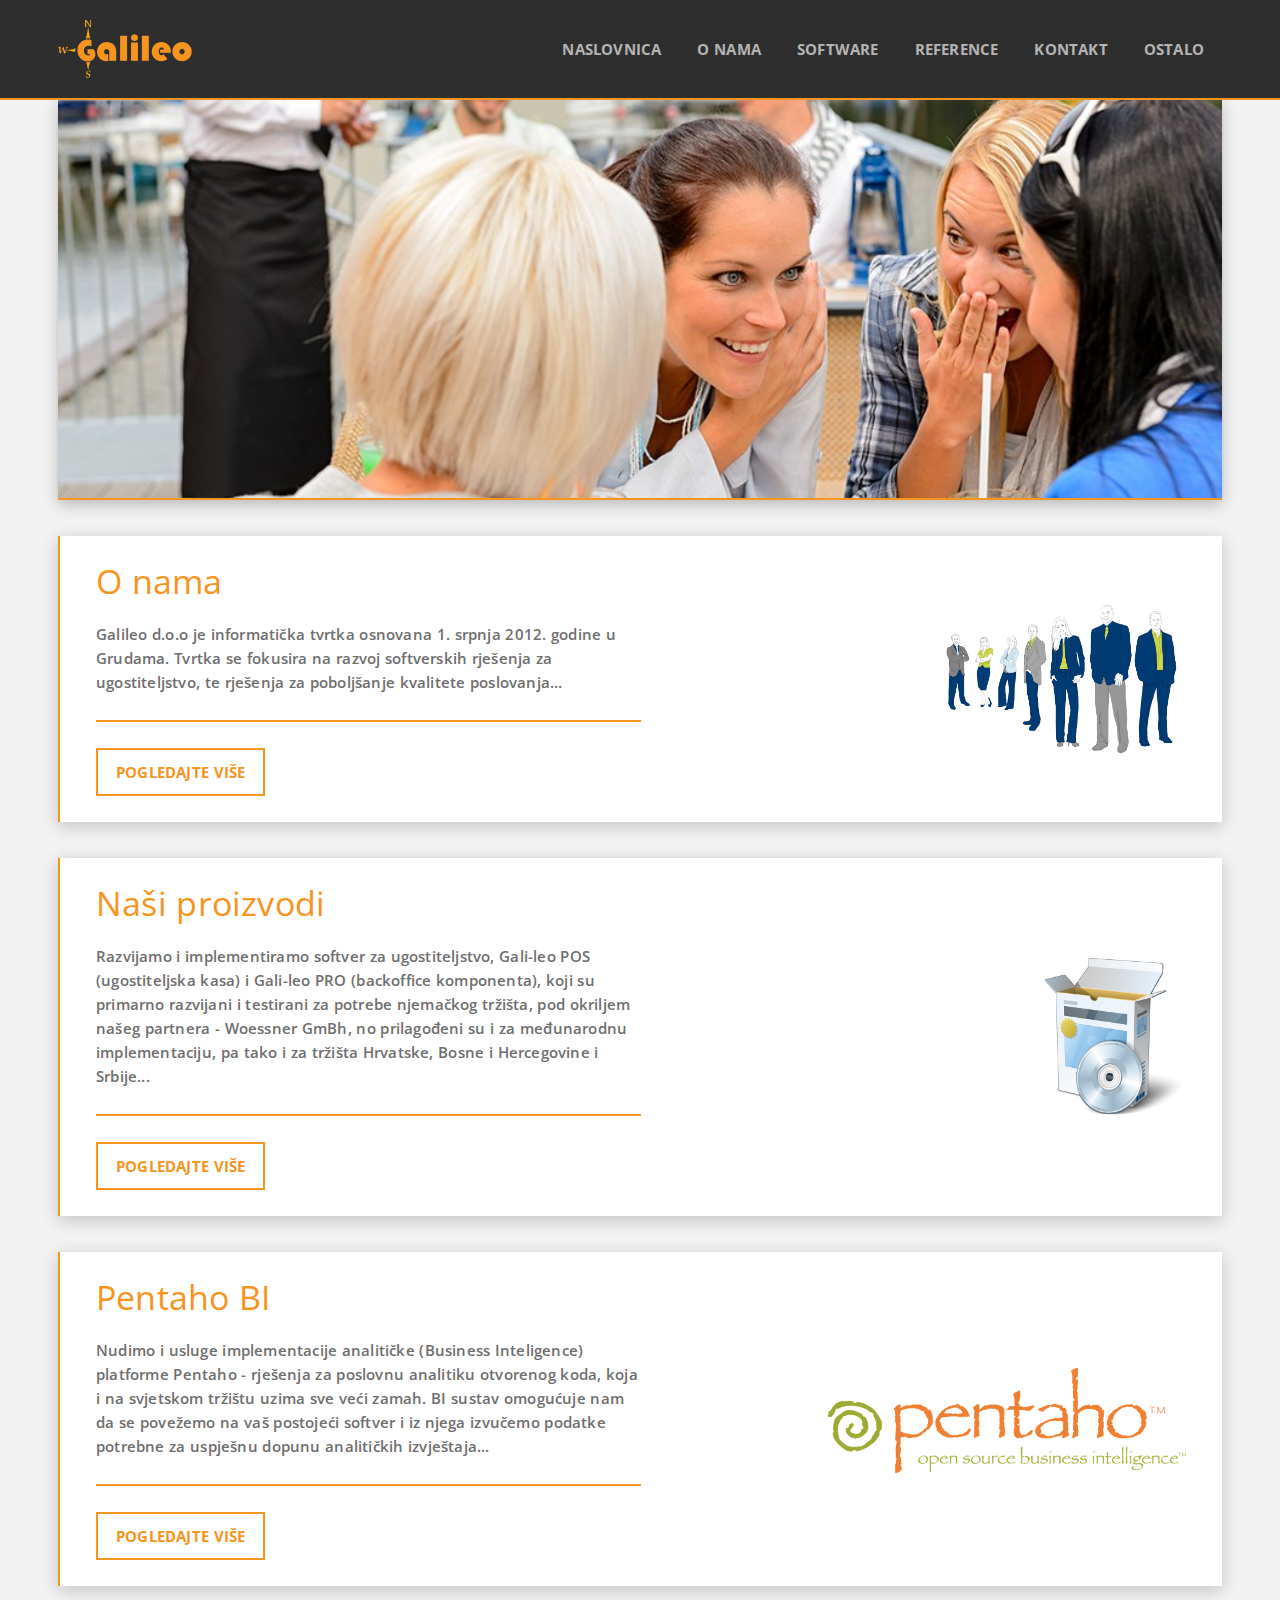
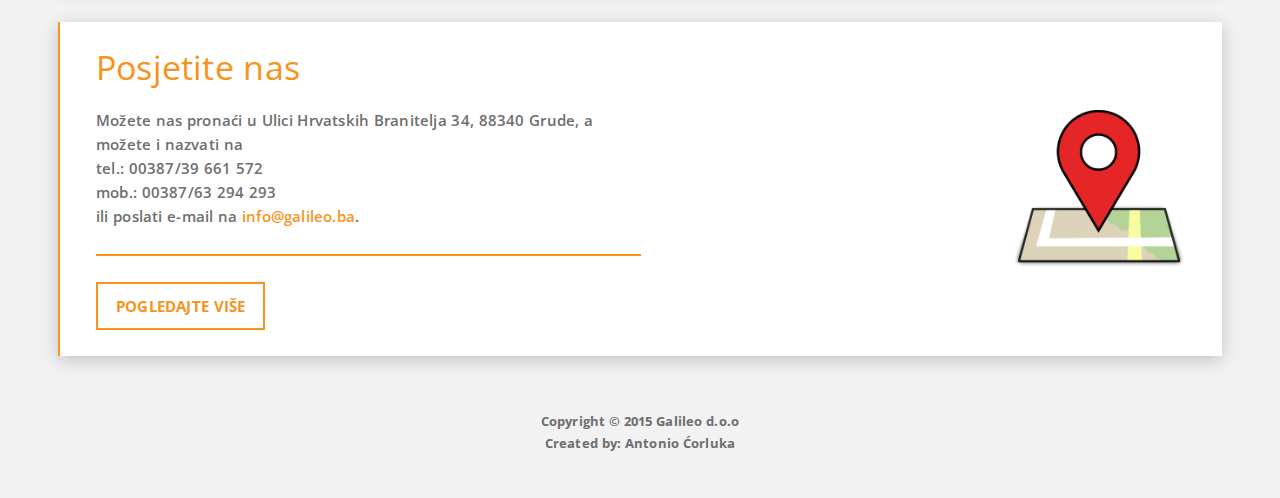
<file: index.html>
﻿<!DOCTYPE html />

<html lang='hr'>
    <head>
        <title>Naslovnica</title>

        <meta charset='utf-8' />
        <meta name='viewport' content='width=device-width, initial-scale=1, maximum-scale=1' />
        <meta name='google-site-verification' content='JOlNksYuxey7e8PG0frOmLperFfN-kMzg70a0FvojX0' />

        <link href='http://fonts.googleapis.com/css?family=Open+Sans:400,300,600,700' rel='stylesheet' type='text/css' />
        <link href='http://fonts.googleapis.com/css?family=Open+Sans+Condensed:700' rel='stylesheet' type='text/css' />

        <link href='css/main/default.css' rel='stylesheet' type='text/css' />
        <link href='css/main/header.css' rel='stylesheet' type='text/css' />
        <link href='css/main/slider.css' rel='stylesheet' type='text/css' />
        <link href='css/main/footer.css' rel='stylesheet' type='text/css' />

        <link href='css/rest/home/home_content.css' rel='stylesheet' type='text/css' />
    </head>
    <body>
        <div class="h_push"></div>
        <header>
            <!-- HEADER CONTAINER -->
            <div class="h_ctr">
                <!-- LOGO / HOME BUTTON -->
                <a class="h_logo" href="/galileo-ba/index.html" target="_self" draggable="false"></a>
                <!-- OTHER BUTTONS -->
                <div class="h_nav">
                    <ul class="h_nav_btns">
                        <li class="h_nav_btn">
                            <i></i>
                            <a href="/galileo-ba/index.html" target="_self" draggable="false">
                                <span>Naslovnica</span>
                            </a>
                        </li>
                        <li class="h_nav_btn">
                            <i></i>
                            <a href="/galileo-ba/about_us.html" target="_self" draggable="false">
                                <span>O nama</span>
                            </a>
                        </li>
                        <li class="h_nav_btn">
                            <i></i>
                            <a href="/galileo-ba/software.html" target="_self" draggable="false">
                                <span>Software</span>
                            </a>
                        </li>
                        <li class="h_nav_btn">
                            <i></i>
                            <a href="/galileo-ba/references.html" target="_self" draggable="false">
                                <span>Reference</span>
                            </a>
                        </li>
                        <li class="h_nav_btn">
                            <i></i>
                            <a href="/galileo-ba/contact.html" target="_self" draggable="false">
                                <span>Kontakt</span>
                            </a>
                        </li>
                        <li class="h_nav_btn">
                            <i></i>
                            <a href="/galileo-ba/others.html" target="_self" draggable="false">
                                <span>Ostalo</span>
                            </a>
                        </li>
                    </ul>
                </div>
                <button type="button" class="open_h_rwd_nav" id="openHeaderRWDNav">
                    Glavni izbornik
                </button>
                <div class="h_rwd_nav">
                    <ul class="h_rwd_nav_btns">
                        <li class="h_rwd_nav_btn">
                            <a href="/galileo-ba/index.html" target="_self" draggable="false">
                                <span>Naslovnica</span>
                            </a>
                        </li>
                        <li class="h_rwd_nav_btn">
                            <a href="/galileo-ba/about_us.html" target="_self" draggable="false">
                                <span>O nama</span>
                            </a>
                        </li>
                        <li class="h_rwd_nav_btn">
                            <a href="/galileo-ba/software.html" target="_self" draggable="false">
                                <span>Software</span>
                            </a>
                        </li>
                        <li class="h_rwd_nav_btn">
                            <a href="/galileo-ba/references.html" target="_self" draggable="false">
                                <span>Reference</span>
                            </a>
                        </li>
                        <li class="h_rwd_nav_btn">
                            <a href="/galileo-ba/contact.html" target="_self" draggable="false">
                                <span>Kontakt</span>
                            </a>
                        </li>
                        <li class="h_rwd_nav_btn">
                            <a href="/galileo-ba/others.html" target="_self" draggable="false">
                                <span>Ostalo</span>
                            </a>
                        </li>
                    </ul>
                </div>
            </div>
        </header>

        <div class="slider">
            <div class="s_ctr">
                <ul id="sliderImgs" class="s_imgs" style="width: 0%; left: 0%;">
                    <li class="s_img" style="width: 0%;">
                        <img src="imgs/main/slider/slider_images/galileo_talk.jpg" draggable="false" />
                    </li>
                    <li class="s_img" style="width: 0%;">
                        <img src="imgs/main/slider/slider_images/galileo_pos.jpg" draggable="false" />
                    </li>
                    <li class="s_img" style="width: 0%;">
                        <img src="imgs/main/slider/slider_images/galileo_pro.jpg" draggable="false" />
                    </li>
                    <li class="s_img" style="width: 0%;">
                        <img src="imgs/main/slider/slider_images/galileo_paper.jpg" draggable="false" />
                    </li>
                </ul>
                <div id="sliderNav" class="s_nav" style="bottom: -42px;">
                    <div id="sliderProgress1" class="s_progress" style="width: 100%; opacity: 1;"></div>
                    <div id="sliderProgress2" class="s_progress" style="width: 0%; opacity: 0;"></div>
                    <div class="s_play_center">
                        <span id="sliderPlay" class="s_play">
                            <span>Pause</span>
                        </span>
                    </div>
                    <div id="sliderPrev" class="s_prev">
                        <span class="s_prev_img"></span>
                        <span class="s_prev_ttl">Prethodna</span>
                    </div>
                    <div id="sliderNext" class="s_next">
                        <span class="s_next_img"></span>
                        <span class="s_next_ttl">Sljedeća</span>
                    </div>
                </div>
            </div>
        </div>

        <div class="content">
            <div class="c_ctr">
                <div class="c_row">
                    <div class="c_row_inner">
                        <div class="c_row_text">
                            <span class="c_row_ttl">
                                O nama
                            </span>
                            <p class="c_row_paragraph">
                                Galileo d.o.o je informatička tvrtka osnovana 1. srpnja 2012. godine u Grudama. Tvrtka se fokusira na razvoj softverskih rješenja za ugostiteljstvo, te rješenja za poboljšanje kvalitete poslovanja...
                            </p>
                            <span class="c_row_view_more">
                                <a href="/galileo-ba/about_us.html" target="_self" draggable="false">
                                    Pogledajte više
                                </a>
                            </span>
                        </div>
                        <div class="c_row_img">
                            <img src="imgs/rest/home/home_content/blue_people.png" draggable="false" />
                        </div>
                    </div>
                </div>
                <div class="c_row">
                    <div class="c_row_inner">
                        <div class="c_row_text">
                            <span class="c_row_ttl">
                                Naši proizvodi
                            </span>
                            <p class="c_row_paragraph">
                                Razvijamo i implementiramo softver za ugostiteljstvo, Gali-leo POS (ugostiteljska kasa) i Gali-leo PRO (backoffice komponenta), koji su primarno razvijani i testirani za potrebe njemačkog tržišta, pod okriljem našeg partnera - Woessner GmBh, no prilagođeni su i za međunarodnu implementaciju, pa tako i za tržišta Hrvatske, Bosne i Hercegovine i Srbije...
                            </p>
                            <div class="c_row_view_more">
                                <a href="/galileo-ba/software.html" target="_self" draggable="false">
                                    Pogledajte više
                                </a>
                            </div>
                        </div>
                        <div class="c_row_img">
                            <img src="imgs/rest/home/home_content/software.png" draggable="false" />
                        </div>
                    </div>
                </div>
                <div class="c_row">
                    <div class="c_row_inner">
                        <div class="c_row_text">
                            <span class="c_row_ttl">
                                Pentaho BI
                            </span>
                            <p class="c_row_paragraph">
                                Nudimo i usluge implementacije analitičke (Business Inteligence) platforme Pentaho - rješenja za poslovnu analitiku otvorenog koda, koja i na svjetskom tržištu uzima sve veći zamah. BI sustav omogućuje nam da se povežemo na vaš postojeći softver i iz njega izvučemo podatke potrebne za uspješnu dopunu analitičkih izvještaja...
                            </p>
                            <div class="c_row_view_more">
                                <a href="/galileo-ba/software.html" target="_self" draggable="false">
                                    Pogledajte više
                                </a>
                            </div>
                        </div>
                        <div class="c_row_img">
                            <img src="imgs/rest/home/home_content/pentaho_bi.png" draggable="false" />
                        </div>
                    </div>
                </div>
                <div class="c_row">
                    <div class="c_row_inner">
                        <div class="c_row_text">
                            <span class="c_row_ttl">
                                Posjetite nas
                            </span>
                            <p class="c_row_paragraph">
                                Možete nas pronaći u Ulici Hrvatskih Branitelja 34, 88340 Grude, a možete i nazvati na<br />tel.: 00387/39 661 572<br />mob.: 00387/63 294 293<br />ili poslati e-mail na <a href="mailto:info@galileo.ba" style="display: inline; color: #F7941E; cursor: pointer;">info@galileo.ba</a>.
                            </p>
                            <div class="c_row_view_more">
                                <a href="/galileo-ba/contact.html" target="_self" draggable="false">
                                    Pogledajte više
                                </a>
                            </div>
                        </div>
                        <div class="c_row_img">
                            <img src="imgs/rest/home/home_content/google_maps.png" draggable="false" />
                        </div>
                    </div>
                </div>
            </div>
        </div>

        <footer>
            <div class="f_ctr">
                <div class="f_txt">
                    <span class="copyright">
                        Copyright © 2015 Galileo d.o.o
                    </span><br />
                    <span class="created_by">
                        Created by: Antonio Ćorluka
                    </span>
                </div>
            </div>
        </footer>

        <script src="js/main/eventUtility.js" type="text/javascript"></script>
        <script src="js/main/mouseHandler.js" type="text/javascript"></script>
        <script src="js/main/header.js" type="text/javascript"></script>
        <script src="js/main/slider.js" type="text/javascript"></script>
        <script type="text/javascript">
            onload = function () {
                var sliderImgs = document.getElementById("sliderImgs");
                var sliderImg = document.getElementsByClassName("s_img");

                // Setting the width of the slider.
                sliderImgs.style.width = (100 * sliderImg.length) + "%";
                
                // Setting the width of the slider images.
                for (var i = 0; i < sliderImg.length; i++) {
                    sliderImg[i].style.width = (100 / sliderImg.length) + "%";
                }
            };
        </script>
    </body>
</html>
</file>
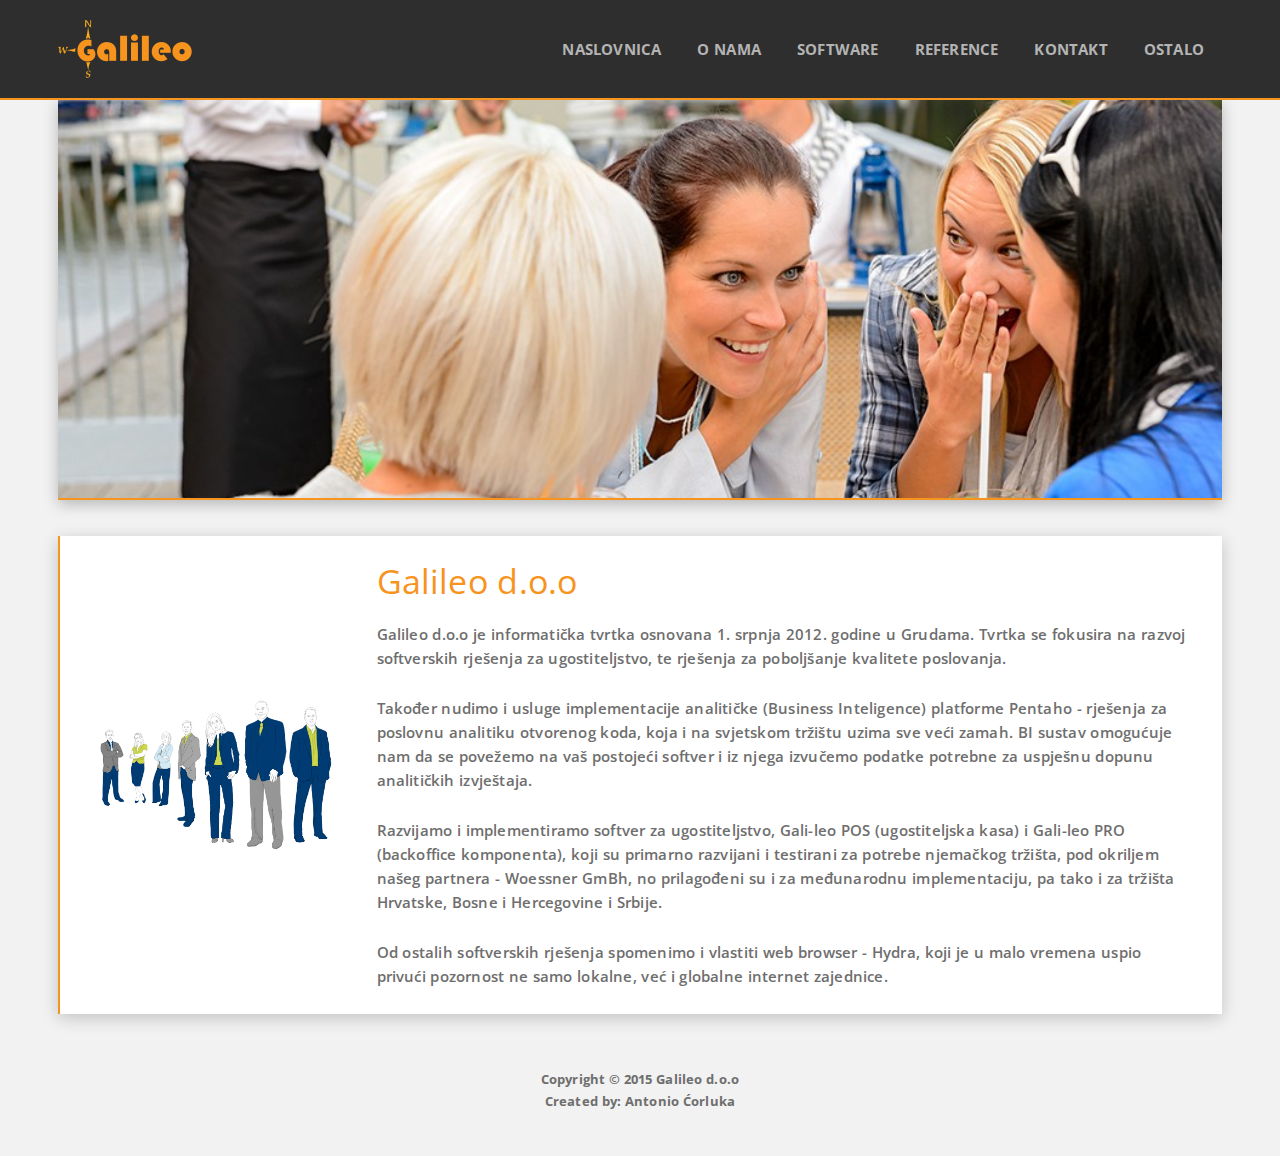
<file: about_us.html>
﻿<!DOCTYPE html />

<html lang='hr'>
    <head>
        <title>O nama</title>
        
        <meta charset='utf-8' />
        <meta name='viewport' content='width=device-width, initial-scale=1, maximum-scale=1' />
        <meta name='google-site-verification' content='JOlNksYuxey7e8PG0frOmLperFfN-kMzg70a0FvojX0' />

        <link href='http://fonts.googleapis.com/css?family=Open+Sans:400,300,600,700' rel='stylesheet' type='text/css' />
        <link href='http://fonts.googleapis.com/css?family=Open+Sans+Condensed:700' rel='stylesheet' type='text/css' />

        <link href='css/main/default.css' rel='stylesheet' type='text/css' />
        <link href='css/main/header.css' rel='stylesheet' type='text/css' />
        <link href='css/main/slider.css' rel='stylesheet' type='text/css' />
        <link href='css/main/footer.css' rel='stylesheet' type='text/css' />

        <link href='css/rest/about_us/about_us_content.css' rel='stylesheet' type='text/css' />
    </head>
    <body>
        <div class="h_push"></div>
        <header>
            <div class="h_ctr">
                <a class="h_logo" href="/galileo-ba/index.html" target="_self" draggable="false"></a>
                <div class="h_nav">
                    <ul class="h_nav_btns">
                        <li class="h_nav_btn">
                            <i></i>
                            <a href="/galileo-ba/index.html" target="_self" draggable="false">
                                <span>Naslovnica</span>
                            </a>
                        </li>
                        <li class="h_nav_btn">
                            <i></i>
                            <a href="/galileo-ba/about_us.html" target="_self" draggable="false">
                                <span>O nama</span>
                            </a>
                        </li>
                        <li class="h_nav_btn">
                            <i></i>
                            <a href="/galileo-ba/software.html" target="_self" draggable="false">
                                <span>Software</span>
                            </a>
                        </li>
                        <li class="h_nav_btn">
                            <i></i>
                            <a href="/galileo-ba/references.html" target="_self" draggable="false">
                                <span>Reference</span>
                            </a>
                        </li>
                        <li class="h_nav_btn">
                            <i></i>
                            <a href="/galileo-ba/contact.html" target="_self" draggable="false">
                                <span>Kontakt</span>
                            </a>
                        </li>
                        <li class="h_nav_btn">
                            <i></i>
                            <a href="/galileo-ba/others.html" target="_self" draggable="false">
                                <span>Ostalo</span>
                            </a>
                        </li>
                    </ul>
                </div>
                <button type="button" class="open_h_rwd_nav" id="openHeaderRWDNav">
                    Glavni izbornik
                </button>
                <div class="h_rwd_nav">
                    <ul class="h_rwd_nav_btns">
                        <li class="h_rwd_nav_btn">
                            <a href="/galileo-ba/index.html" target="_self" draggable="false">
                                <span>Naslovnica</span>
                            </a>
                        </li>
                        <li class="h_rwd_nav_btn">
                            <a href="/galileo-ba/about_us.html" target="_self" draggable="false">
                                <span>O nama</span>
                            </a>
                        </li>
                        <li class="h_rwd_nav_btn">
                            <a href="/galileo-ba/software.html" target="_self" draggable="false">
                                <span>Software</span>
                            </a>
                        </li>
                        <li class="h_rwd_nav_btn">
                            <a href="/galileo-ba/references.html" target="_self" draggable="false">
                                <span>Reference</span>
                            </a>
                        </li>
                        <li class="h_rwd_nav_btn">
                            <a href="/galileo-ba/contact.html" target="_self" draggable="false">
                                <span>Kontakt</span>
                            </a>
                        </li>
                        <li class="h_rwd_nav_btn">
                            <a href="/galileo-ba/others.html" target="_self" draggable="false">
                                <span>Ostalo</span>
                            </a>
                        </li>
                    </ul>
                </div>
            </div>
        </header>

        <div class="slider">
            <div class="s_ctr">
                <ul id="sliderImgs" class="s_imgs" style="width: 0%; left: 0%;">
                    <li class="s_img" style="width: 0%;">
                        <img src="imgs/main/slider/slider_images/galileo_talk.jpg" draggable="false" />
                    </li>
                    <li class="s_img" style="width: 0%;">
                        <img src="imgs/main/slider/slider_images/galileo_pos.jpg" draggable="false" />
                    </li>
                    <li class="s_img" style="width: 0%;">
                        <img src="imgs/main/slider/slider_images/galileo_pro.jpg" draggable="false" />
                    </li>
                    <li class="s_img" style="width: 0%;">
                        <img src="imgs/main/slider/slider_images/galileo_paper.jpg" draggable="false" />
                    </li>
                </ul>
                <div id="sliderNav" class="s_nav" style="bottom: -42px;">
                    <div id="sliderProgress1" class="s_progress" style="width: 100%; opacity: 1;"></div>
                    <div id="sliderProgress2" class="s_progress" style="width: 0%; opacity: 0;"></div>
                    <div class="s_play_center">
                        <span id="sliderPlay" class="s_play">
                            <span>Pause</span>
                        </span>
                    </div>
                    <div id="sliderPrev" class="s_prev">
                        <span class="s_prev_img"></span>
                        <span class="s_prev_ttl">Prethodna</span>
                    </div>
                    <div id="sliderNext" class="s_next">
                        <span class="s_next_img"></span>
                        <span class="s_next_ttl">Sljedeća</span>
                    </div>
                </div>
            </div>
        </div>

        <div class="content">
            <div class="c_ctr">
                <div class="c_row">
                    <div class="c_row_inner">
                        <div class="c_row_img">
                            <img src="imgs/rest/home/home_content/blue_people.png" draggable="false" />
                        </div>
                        <div class="c_row_text">
                            <span class="c_row_ttl">
                                Galileo d.o.o
                            </span>
                            <p class="c_row_paragraph">
                                Galileo d.o.o je informatička tvrtka osnovana 1. srpnja 2012. godine u Grudama. Tvrtka se fokusira na razvoj softverskih rješenja za ugostiteljstvo, te rješenja za poboljšanje kvalitete poslovanja.
                            </p>
                            <p class="c_row_paragraph">
                                Također nudimo i usluge implementacije analitičke (Business Inteligence) platforme Pentaho - rješenja za poslovnu analitiku otvorenog koda, koja i na svjetskom tržištu uzima sve veći zamah. BI sustav omogućuje nam da se povežemo na vaš postojeći softver i iz njega izvučemo podatke potrebne za uspješnu dopunu analitičkih izvještaja.
                            </p>
                            <p class="c_row_paragraph">
                                Razvijamo i implementiramo softver za ugostiteljstvo, Gali-leo POS (ugostiteljska kasa) i Gali-leo PRO (backoffice komponenta), koji su primarno razvijani i testirani za potrebe njemačkog tržišta, pod okriljem našeg partnera - Woessner GmBh, no prilagođeni su i za međunarodnu implementaciju, pa tako i za tržišta Hrvatske, Bosne i Hercegovine i Srbije.
                            </p>
                            <p class="c_row_paragraph">
                                Od ostalih softverskih rješenja spomenimo i vlastiti web browser - Hydra, koji je u malo vremena uspio privući pozornost ne samo lokalne, već i globalne internet zajednice.
                            </p>
                        </div>
                    </div>
                </div>
            </div>
        </div>

        <footer>
            <div class="f_ctr">
                <div class="f_txt">
                    <span class="copyright">
                        Copyright © 2015 Galileo d.o.o
                    </span><br />
                    <span class="created_by">
                        Created by: Antonio Ćorluka
                    </span>
                </div>
            </div>
        </footer>

        <script src="js/main/eventUtility.js" type="text/javascript"></script>
        <script src="js/main/mouseHandler.js" type="text/javascript"></script>
        <script src="js/main/header.js" type="text/javascript"></script>
        <script src="js/main/slider.js" type="text/javascript"></script>
        <script type="text/javascript">
            onload = function () {
                var sliderImgs = document.getElementById("sliderImgs");
                var sliderImg = document.getElementsByClassName("s_img");
            
                // Setting the width of the slider.
                sliderImgs.style.width = (100 * sliderImg.length) + "%";
            
                // Setting the width of the slider images.
                for (var i = 0; i < sliderImg.length; i++) {
                    sliderImg[i].style.width = (100 / sliderImg.length) + "%";
                }
            };
        </script>
    </body>
</html>
</file>
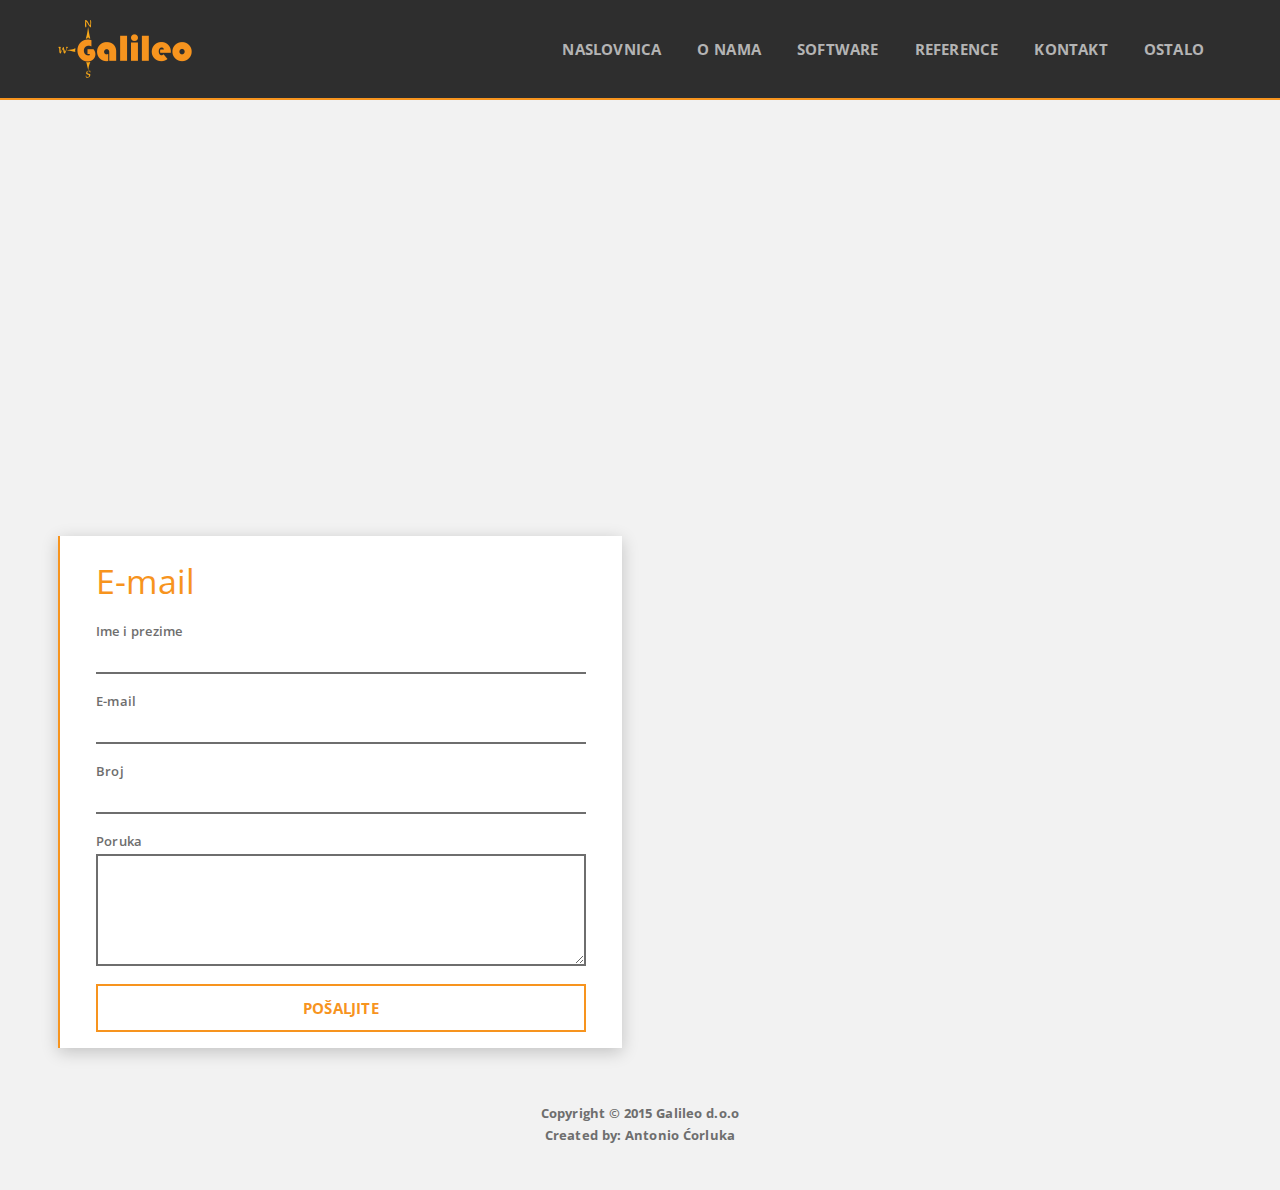
<file: contact.html>
﻿<!DOCTYPE html />

<html lang="hr">
    
    <head>
        <title>Kontakt</title>

        <meta charset="utf-8" />
        <meta name="viewport" content="width=device-width, initial-scale=1, maximum-scale=1" />
        <meta name="google-site-verification" content="JOlNksYuxey7e8PG0frOmLperFfN-kMzg70a0FvojX0" />

        <link href="http://fonts.googleapis.com/css?family=Open+Sans:400,300,600,700" rel="stylesheet" type="text/css" />
        <link href="http://fonts.googleapis.com/css?family=Open+Sans+Condensed:700" rel="stylesheet" type="text/css" />

        <link href="css/main/default.css" rel="stylesheet" type="text/css" />
        <link href="css/main/header.css" rel="stylesheet" type="text/css" />
        <link href="css/main/footer.css" rel="stylesheet" type="text/css" />

        <link href="css/rest/contact/google_maps.css" rel="stylesheet" type="text/css" />
        <link href="css/rest/contact/contact_content.css" rel="stylesheet" type="text/css" />
    </head>
    
    <body>
        <div class="h_push"></div>
        <header>
            <div class="h_ctr">
                <a class="h_logo" href="/galileo-ba/index.html" target="_self" draggable="false"></a>
                <div class="h_nav">
                    <ul class="h_nav_btns">
                        <li class="h_nav_btn">
                            <i></i>
                            <a href="/galileo-ba/index.html" target="_self" draggable="false">
                                <span>Naslovnica</span>
                            </a>
                        </li>
                        <li class="h_nav_btn">
                            <i></i>
                            <a href="/galileo-ba/about_us.html" target="_self" draggable="false">
                                <span>O nama</span>
                            </a>
                        </li>
                        <li class="h_nav_btn">
                            <i></i>
                            <a href="/galileo-ba/software.html" target="_self" draggable="false">
                                <span>Software</span>
                            </a>
                        </li>
                        <li class="h_nav_btn">
                            <i></i>
                            <a href="/galileo-ba/references.html" target="_self" draggable="false">
                                <span>Reference</span>
                            </a>
                        </li>
                        <li class="h_nav_btn">
                            <i></i>
                            <a href="/galileo-ba/contact.html" target="_self" draggable="false">
                                <span>Kontakt</span>
                            </a>
                        </li>
                        <li class="h_nav_btn">
                            <i></i>
                            <a href="/galileo-ba/others.html" target="_self" draggable="false">
                                <span>Ostalo</span>
                            </a>
                        </li>
                    </ul>
                </div>
                <button type="button" class="open_h_rwd_nav" id="openHeaderRWDNav">
                    Glavni izbornik
                </button>
                <div class="h_rwd_nav">
                    <ul class="h_rwd_nav_btns">
                        <li class="h_rwd_nav_btn">
                            <a href="/galileo-ba/index.html" target="_self" draggable="false">
                                <span>Naslovnica</span>
                            </a>
                        </li>
                        <li class="h_rwd_nav_btn">
                            <a href="/galileo-ba/about_us.html" target="_self" draggable="false">
                                <span>O nama</span>
                            </a>
                        </li>
                        <li class="h_rwd_nav_btn">
                            <a href="/galileo-ba/software.html" target="_self" draggable="false">
                                <span>Software</span>
                            </a>
                        </li>
                        <li class="h_rwd_nav_btn">
                            <a href="/galileo-ba/references.html" target="_self" draggable="false">
                                <span>Reference</span>
                            </a>
                        </li>
                        <li class="h_rwd_nav_btn">
                            <a href="/galileo-ba/contact.html" target="_self" draggable="false">
                                <span>Kontakt</span>
                            </a>
                        </li>
                        <li class="h_rwd_nav_btn">
                            <a href="/galileo-ba/others.html" target="_self" draggable="false">
                                <span>Ostalo</span>
                            </a>
                        </li>
                    </ul>
                </div>
            </div>
        </header>

        <div class="google_maps">
            <div class="google_maps_ctr">
                <iframe src="https://www.google.com/maps/embed?pb=!1m10!1m8!1m3!1d1278.485891944028!2d17.419300791740373!3d43.36299006662365!3m2!1i1024!2i768!4f13.1!5e1!3m2!1shr!2sba!4v1417076656454" frameborder="0"></iframe>
            </div>
        </div>

        <div class="content">
            <div class="c_ctr">
                <div class="c_row">
                    <div class="c_col">
                        <div class="c_col_inner">
                            <div class="c_col_text">
                                <span class="c_col_ttl">
                                    E-mail
                                </span>
                                <form class="email" name="emailForm" action="" onsubmit="return formValidate();">
                                    <span class="email_ttl">
                                        Ime i prezime
                                    </span>
                                    <input class="email_input" type="text" name="name" />

                                    <span class="email_ttl">
                                        E-mail
                                    </span>
                                    <input class="email_input" type="email" name="email" />

                                    <span class="email_ttl">
                                        Broj
                                    </span>
                                    <input class="email_input" type="text" name="number" />

                                    <span class="email_ttl">
                                        Poruka
                                    </span>
                                    <textarea class="email_textarea" name="message"></textarea>

                                    <button type="submit" class="email_submit" name="emailSubmit">
                                        Pošaljite
                                    </button>
                                </form>
                            </div>
                        </div>
                    </div>
                    <div class="c_col">
                        <div class="c_col_inner">

                        </div>
                    </div>
                </div>
            </div>
        </div>

        <footer>
            <div class="f_ctr">
                <div class="f_txt">
                    <span class="copyright">
                        Copyright © 2015 Galileo d.o.o
                    </span><br />
                    <span class="created_by">
                        Created by: Antonio Ćorluka
                    </span>
                </div>
            </div>
        </footer>

        <script src="js/main/eventUtility.js" type="text/javascript"></script>
        <script src="js/main/mouseHandler.js" type="text/javascript"></script>
        <script src="js/main/header.js" type="text/javascript"></script>
        <script src="js/rest/contact/formValidate.js" type="text/javascript"></script>
    </body>
</html>
</file>
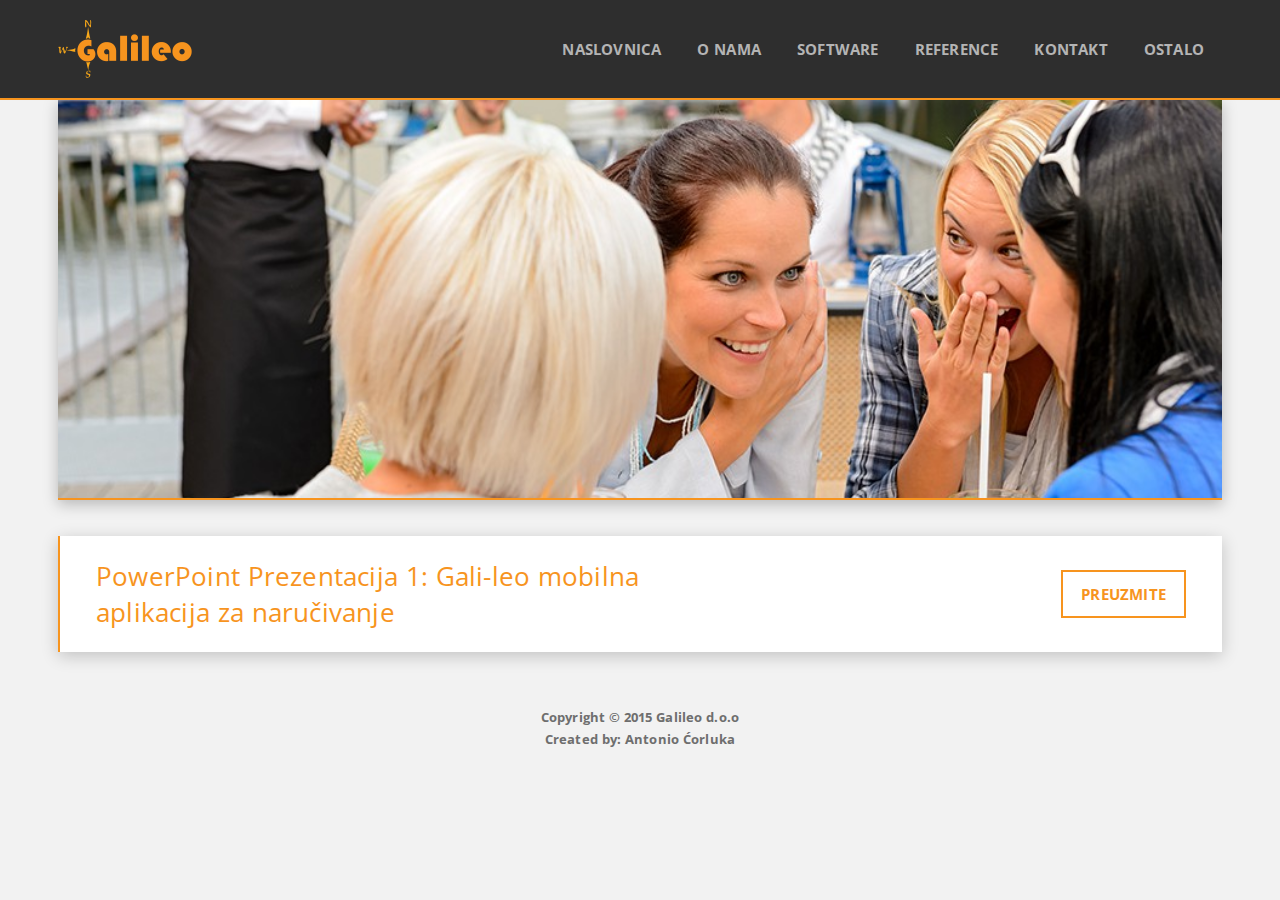
<file: others.html>
﻿<!DOCTYPE html />

<html lang="hr">
    
    <head>
        <title>Ostalo</title>
        
        <meta charset="utf-8" />
        <meta name="viewport" content="width=device-width, initial-scale=1, maximum-scale=1" />
        <meta name="google-site-verification" content="JOlNksYuxey7e8PG0frOmLperFfN-kMzg70a0FvojX0" />

        <link href="http://fonts.googleapis.com/css?family=Open+Sans:400,300,600,700" rel="stylesheet" type="text/css" />
        <link href="http://fonts.googleapis.com/css?family=Open+Sans+Condensed:700" rel="stylesheet" type="text/css" />

        <link href="css/main/default.css" rel="stylesheet" type="text/css" />
        <link href="css/main/header.css" rel="stylesheet" type="text/css" />
        <link href="css/main/slider.css" rel="stylesheet" type="text/css" />
        <link href="css/main/footer.css" rel="stylesheet" type="text/css" />

        <link href="css/rest/others/others_content.css" rel="stylesheet" type="text/css" />
    </head>
    
    <body>
        <div class="h_push"></div>
        <header>
            <div class="h_ctr">
                <a class="h_logo" href="/galileo-ba/index.html" target="_self" draggable="false"></a>
                <div class="h_nav">
                    <ul class="h_nav_btns">
                        <li class="h_nav_btn">
                            <i></i>
                            <a href="/galileo-ba/index.html" target="_self" draggable="false">
                                <span>Naslovnica</span>
                            </a>
                        </li>
                        <li class="h_nav_btn">
                            <i></i>
                            <a href="/galileo-ba/about_us.html" target="_self" draggable="false">
                                <span>O nama</span>
                            </a>
                        </li>
                        <li class="h_nav_btn">
                            <i></i>
                            <a href="/galileo-ba/software.html" target="_self" draggable="false">
                                <span>Software</span>
                            </a>
                        </li>
                        <li class="h_nav_btn">
                            <i></i>
                            <a href="/galileo-ba/references.html" target="_self" draggable="false">
                                <span>Reference</span>
                            </a>
                        </li>
                        <li class="h_nav_btn">
                            <i></i>
                            <a href="/galileo-ba/contact.html" target="_self" draggable="false">
                                <span>Kontakt</span>
                            </a>
                        </li>
                        <li class="h_nav_btn">
                            <i></i>
                            <a href="/galileo-ba/others.html" target="_self" draggable="false">
                                <span>Ostalo</span>
                            </a>
                        </li>
                    </ul>
                </div>
                <button type="button" class="open_h_rwd_nav" id="openHeaderRWDNav">
                    Glavni izbornik
                </button>
                <div class="h_rwd_nav">
                    <ul class="h_rwd_nav_btns">
                        <li class="h_rwd_nav_btn">
                            <a href="/galileo-ba/index.html" target="_self" draggable="false">
                                <span>Naslovnica</span>
                            </a>
                        </li>
                        <li class="h_rwd_nav_btn">
                            <a href="/galileo-ba/about_us.html" target="_self" draggable="false">
                                <span>O nama</span>
                            </a>
                        </li>
                        <li class="h_rwd_nav_btn">
                            <a href="/galileo-ba/software.html" target="_self" draggable="false">
                                <span>Software</span>
                            </a>
                        </li>
                        <li class="h_rwd_nav_btn">
                            <a href="/galileo-ba/references.html" target="_self" draggable="false">
                                <span>Reference</span>
                            </a>
                        </li>
                        <li class="h_rwd_nav_btn">
                            <a href="/galileo-ba/contact.html" target="_self" draggable="false">
                                <span>Kontakt</span>
                            </a>
                        </li>
                        <li class="h_rwd_nav_btn">
                            <a href="/galileo-ba/others.html" target="_self" draggable="false">
                                <span>Ostalo</span>
                            </a>
                        </li>
                    </ul>
                </div>
            </div>
        </header>

        <div class="slider">
            <div class="s_ctr">
                <ul id="sliderImgs" class="s_imgs" style="width: 0%; left: 0%;">
                    <li class="s_img" style="width: 0%;">
                        <img src="imgs/main/slider/slider_images/galileo_talk.jpg" draggable="false" />
                    </li>
                    <li class="s_img" style="width: 0%;">
                        <img src="imgs/main/slider/slider_images/galileo_pos.jpg" draggable="false" />
                    </li>
                    <li class="s_img" style="width: 0%;">
                        <img src="imgs/main/slider/slider_images/galileo_pro.jpg" draggable="false" />
                    </li>
                    <li class="s_img" style="width: 0%;">
                        <img src="imgs/main/slider/slider_images/galileo_paper.jpg" draggable="false" />
                    </li>
                </ul>
                <div id="sliderNav" class="s_nav" style="bottom: -42px;">
                    <div id="sliderProgress1" class="s_progress" style="width: 100%; opacity: 1;"></div>
                    <div id="sliderProgress2" class="s_progress" style="width: 0%; opacity: 0;"></div>
                    <div class="s_play_center">
                        <span id="sliderPlay" class="s_play">
                            <span>Pause</span>
                        </span>
                    </div>
                    <div id="sliderPrev" class="s_prev">
                        <span class="s_prev_img"></span>
                        <span class="s_prev_ttl">Prethodna</span>
                    </div>
                    <div id="sliderNext" class="s_next">
                        <span class="s_next_img"></span>
                        <span class="s_next_ttl">Sljedeća</span>
                    </div>
                </div>
            </div>
        </div>

        <div class="content">
            <div class="c_ctr">
                <div class="c_row">
                    <div class="c_row_inner">
                        <div class="c_row_text">
                            <span class="c_row_ttl">
                                PowerPoint Prezentacija 1: Gali-leo mobilna aplikacija za naručivanje
                            </span>
                        </div>
                        <div class="c_row_download">
                            <span class="c_row_download_btn">
                                <a href="/galileo-ba/downloads/rest/others/download_01.pptx" target="_self" draggable="false">
                                    Preuzmite
                                </a>
                            </span>
                        </div>
                    </div>
                </div>
            </div>
        </div>

        <footer>
            <div class="f_ctr">
                <div class="f_txt">
                    <span class="copyright">
                        Copyright © 2015 Galileo d.o.o
                    </span><br />
                    <span class="created_by">
                        Created by: Antonio Ćorluka
                    </span>
                </div>
            </div>
        </footer>

        <script src="js/main/eventUtility.js" type="text/javascript"></script>
        <script src="js/main/mouseHandler.js" type="text/javascript"></script>
        <script src="js/main/header.js" type="text/javascript"></script>
        <script src="js/main/slider.js" type="text/javascript"></script>
        <script type="text/javascript">
            onload = function () {
                var sliderImgs = document.getElementById("sliderImgs");
                var sliderImg = document.getElementsByClassName("s_img");

                // Setting the width of the slider.
                sliderImgs.style.width = (100 * sliderImg.length) + "%";

                // Setting the width of the slider images.
                for (var i = 0; i < sliderImg.length; i++) {
                    sliderImg[i].style.width = (100 / sliderImg.length) + "%";
                }
            };
        </script>
    </body>
</html>
</file>
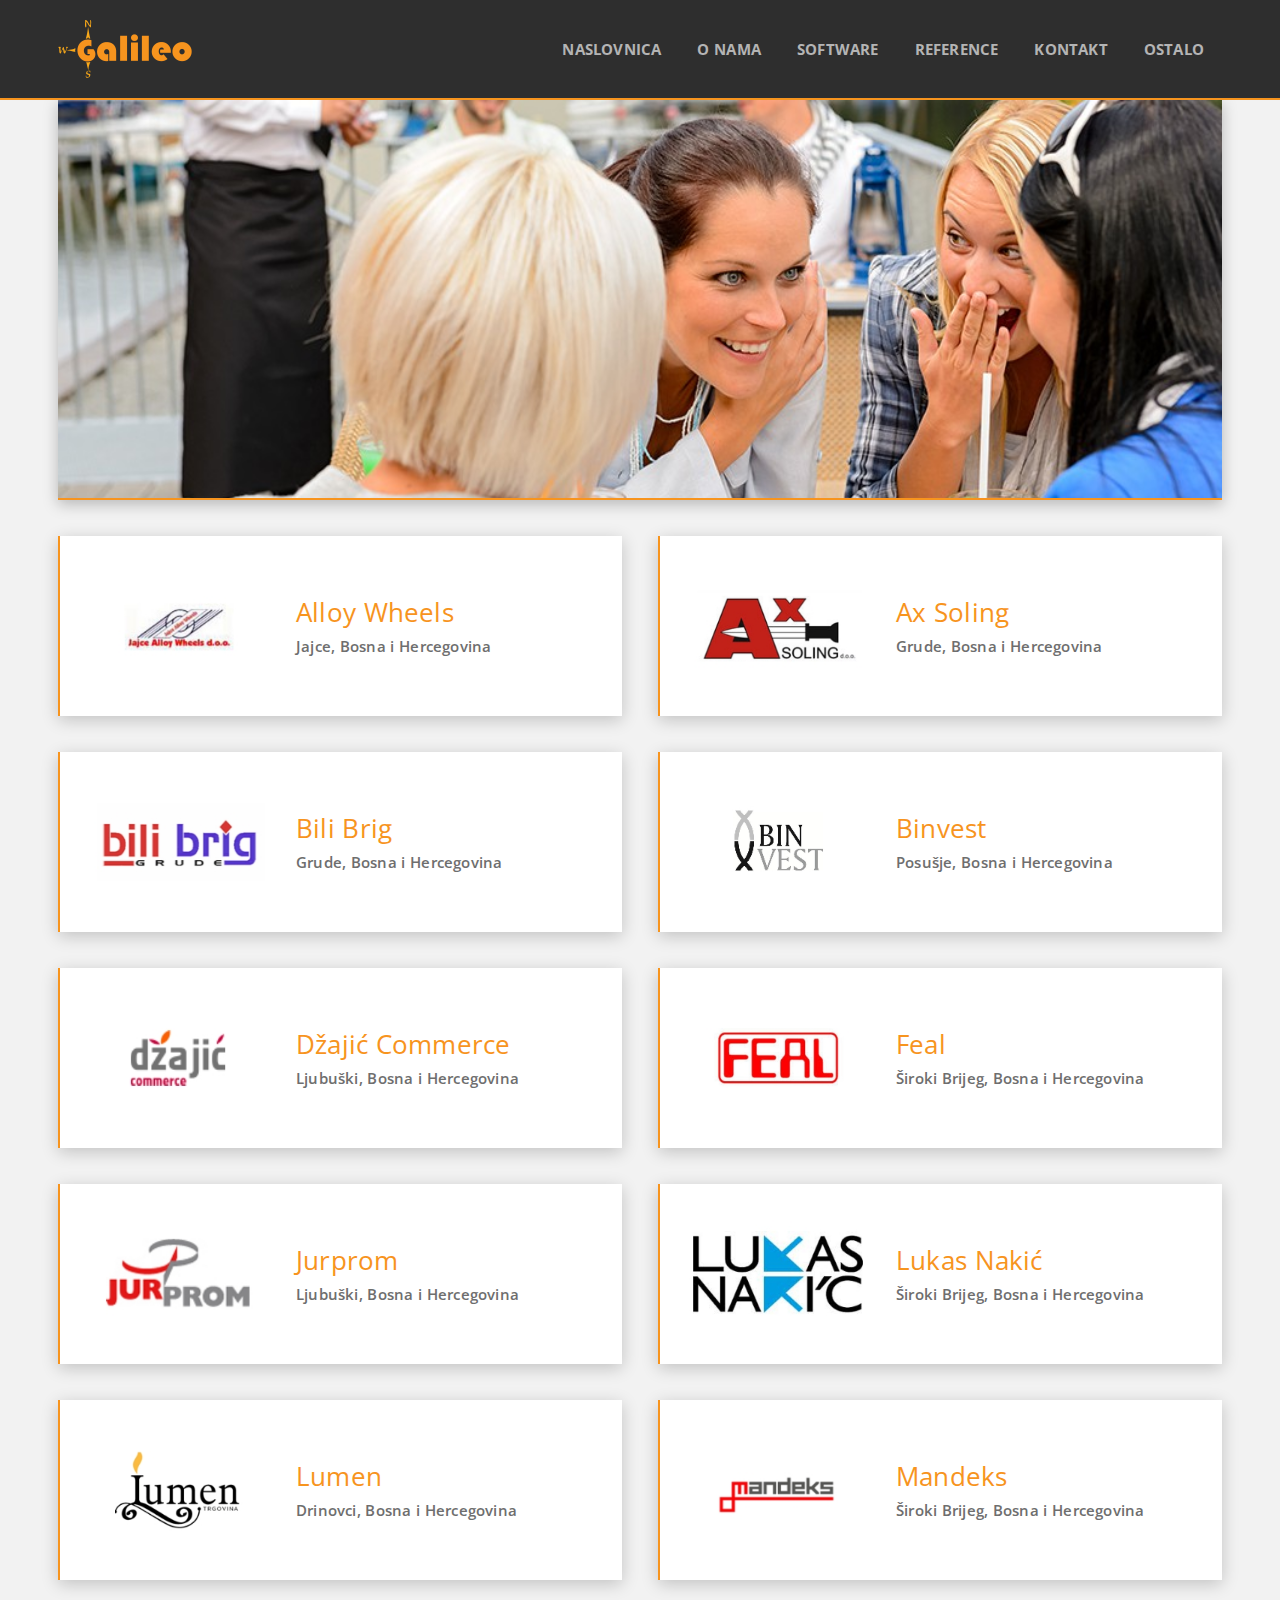
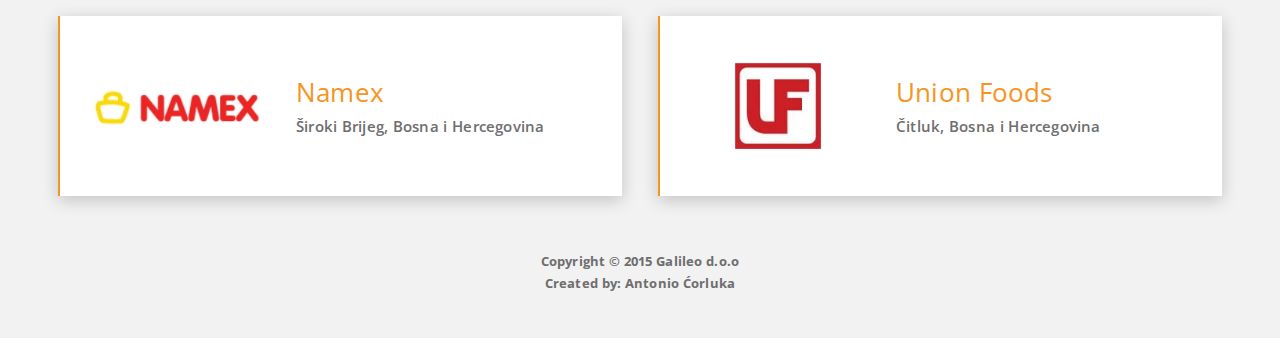
<file: references.html>
﻿<!DOCTYPE html />

<html lang="hr">
    
    <head>
        <title>Reference</title>

        <meta charset="utf-8" />
        <meta name="viewport" content="width=device-width, initial-scale=1, maximum-scale=1" />
        <meta name="google-site-verification" content="JOlNksYuxey7e8PG0frOmLperFfN-kMzg70a0FvojX0" />

        <link href="http://fonts.googleapis.com/css?family=Open+Sans:400,300,600,700" rel="stylesheet" type="text/css" />
        <link href="http://fonts.googleapis.com/css?family=Open+Sans+Condensed:700" rel="stylesheet" type="text/css" />

        <link href="css/main/default.css" rel="stylesheet" type="text/css" />
        <link href="css/main/header.css" rel="stylesheet" type="text/css" />
        <link href="css/main/slider.css" rel="stylesheet" type="text/css" />
        <link href="css/main/footer.css" rel="stylesheet" type="text/css" />

        <link href="css/rest/references/references_content.css" rel="stylesheet" type="text/css" />
    </head>

    <body>
        <div class="h_push"></div>
        <header>
            <div class="h_ctr">
                <a class="h_logo" href="/galileo-ba/index.html" target="_self" draggable="false"></a>
                <div class="h_nav">
                    <ul class="h_nav_btns">
                        <li class="h_nav_btn">
                            <i></i>
                            <a href="/galileo-ba/index.html" target="_self" draggable="false">
                                <span>Naslovnica</span>
                            </a>
                        </li>
                        <li class="h_nav_btn">
                            <i></i>
                            <a href="/galileo-ba/about_us.html" target="_self" draggable="false">
                                <span>O nama</span>
                            </a>
                        </li>
                        <li class="h_nav_btn">
                            <i></i>
                            <a href="/galileo-ba/software.html" target="_self" draggable="false">
                                <span>Software</span>
                            </a>
                        </li>
                        <li class="h_nav_btn">
                            <i></i>
                            <a href="/galileo-ba/references.html" target="_self" draggable="false">
                                <span>Reference</span>
                            </a>
                        </li>
                        <li class="h_nav_btn">
                            <i></i>
                            <a href="/galileo-ba/contact.html" target="_self" draggable="false">
                                <span>Kontakt</span>
                            </a>
                        </li>
                        <li class="h_nav_btn">
                            <i></i>
                            <a href="/galileo-ba/others.html" target="_self" draggable="false">
                                <span>Ostalo</span>
                            </a>
                        </li>
                    </ul>
                </div>
                <button type="button" class="open_h_rwd_nav" id="openHeaderRWDNav">
                    Glavni izbornik
                </button>
                <div class="h_rwd_nav">
                    <ul class="h_rwd_nav_btns">
                        <li class="h_rwd_nav_btn">
                            <a href="/galileo-ba/index.html" target="_self" draggable="false">
                                <span>Naslovnica</span>
                            </a>
                        </li>
                        <li class="h_rwd_nav_btn">
                            <a href="/galileo-ba/about_us.html" target="_self" draggable="false">
                                <span>O nama</span>
                            </a>
                        </li>
                        <li class="h_rwd_nav_btn">
                            <a href="/galileo-ba/software.html" target="_self" draggable="false">
                                <span>Software</span>
                            </a>
                        </li>
                        <li class="h_rwd_nav_btn">
                            <a href="/galileo-ba/references.html" target="_self" draggable="false">
                                <span>Reference</span>
                            </a>
                        </li>
                        <li class="h_rwd_nav_btn">
                            <a href="/galileo-ba/contact.html" target="_self" draggable="false">
                                <span>Kontakt</span>
                            </a>
                        </li>
                        <li class="h_rwd_nav_btn">
                            <a href="/galileo-ba/others.html" target="_self" draggable="false">
                                <span>Ostalo</span>
                            </a>
                        </li>
                    </ul>
                </div>
            </div>
        </header>

        <div class="slider">
            <div class="s_ctr">
                <ul id="sliderImgs" class="s_imgs" style="width: 0%; left: 0%;">
                    <li class="s_img" style="width: 0%;">
                        <img src="imgs/main/slider/slider_images/galileo_talk.jpg" draggable="false" />
                    </li>
                    <li class="s_img" style="width: 0%;">
                        <img src="imgs/main/slider/slider_images/galileo_pos.jpg" draggable="false" />
                    </li>
                    <li class="s_img" style="width: 0%;">
                        <img src="imgs/main/slider/slider_images/galileo_pro.jpg" draggable="false" />
                    </li>
                    <li class="s_img" style="width: 0%;">
                        <img src="imgs/main/slider/slider_images/galileo_paper.jpg" draggable="false" />
                    </li>
                </ul>
                <div id="sliderNav" class="s_nav" style="bottom: -42px;">
                    <div id="sliderProgress1" class="s_progress" style="width: 100%; opacity: 1;"></div>
                    <div id="sliderProgress2" class="s_progress" style="width: 0%; opacity: 0;"></div>
                    <div class="s_play_center">
                        <span id="sliderPlay" class="s_play">
                            <span>Pause</span>
                        </span>
                    </div>
                    <div id="sliderPrev" class="s_prev">
                        <span class="s_prev_img"></span>
                        <span class="s_prev_ttl">Prethodna</span>
                    </div>
                    <div id="sliderNext" class="s_next">
                        <span class="s_next_img"></span>
                        <span class="s_next_ttl">Sljedeća</span>
                    </div>
                </div>
            </div>
        </div>

        <div class="content">
            <div class="c_ctr">
                <div class="c_row">
                    <div class="c_col">
                        <div class="c_col_inner">
                            <div class="c_col_img">
                                <img src="imgs/rest/references/references_content/alloy_wheels.jpg" draggable="false" />
                            </div>
                            <div class="c_col_text">
                                <span class="c_col_ttl">
                                    Alloy Wheels
                                </span><br />
                                <span class="c_col_location">
                                    Jajce, Bosna i Hercegovina
                                </span>
                            </div>
                        </div>
                    </div>
                    <div class="c_col">
                        <div class="c_col_inner">
                            <div class="c_col_img">
                                <img src="imgs/rest/references/references_content/ax_soling.jpg" draggable="false" />
                            </div>
                            <div class="c_col_text">
                                <span class="c_col_ttl">
                                    Ax Soling
                                </span><br />
                                <span class="c_col_location">
                                    Grude, Bosna i Hercegovina
                                </span>
                            </div>
                        </div>
                    </div>
                </div>
                <div class="c_row">
                    <div class="c_col">
                        <div class="c_col_inner">
                            <div class="c_col_img">
                                <img src="imgs/rest/references/references_content/bili_brig.jpg" draggable="false" />
                            </div>
                            <div class="c_col_text">
                                <span class="c_col_ttl">
                                    Bili Brig
                                </span><br />
                                <span class="c_col_location">
                                    Grude, Bosna i Hercegovina
                                </span>
                            </div>
                        </div>
                    </div>
                    <div class="c_col">
                        <div class="c_col_inner">
                            <div class="c_col_img">
                                <img src="imgs/rest/references/references_content/binvest.jpg" draggable="false" />
                            </div>
                            <div class="c_col_text">
                                <span class="c_col_ttl">
                                    Binvest
                                </span><br />
                                <span class="c_col_location">
                                    Posušje, Bosna i Hercegovina
                                </span>
                            </div>
                        </div>
                    </div>
                </div>
                <div class="c_row">
                    <div class="c_col">
                        <div class="c_col_inner">
                            <div class="c_col_img">
                                <img src="imgs/rest/references/references_content/dzajic_commerce.jpg" draggable="false" />
                            </div>
                            <div class="c_col_text">
                                <span class="c_col_ttl">
                                    Džajić Commerce
                                </span><br />
                                <span class="c_col_location">
                                    Ljubuški, Bosna i Hercegovina
                                </span>
                            </div>
                        </div>
                    </div>
                    <div class="c_col">
                        <div class="c_col_inner">
                            <div class="c_col_img">
                                <img src="imgs/rest/references/references_content/feal.jpg" draggable="false" />
                            </div>
                            <div class="c_col_text">
                                <span class="c_col_ttl">
                                    Feal
                                </span><br />
                                <span class="c_col_location">
                                    Široki Brijeg, Bosna i Hercegovina
                                </span>
                            </div>
                        </div>
                    </div>
                </div>
                <div class="c_row">
                    <div class="c_col">
                        <div class="c_col_inner">
                            <div class="c_col_img">
                                <img src="imgs/rest/references/references_content/jurprom.jpg" draggable="false" />
                            </div>
                            <div class="c_col_text">
                                <span class="c_col_ttl">
                                    Jurprom
                                </span><br />
                                <span class="c_col_location">
                                    Ljubuški, Bosna i Hercegovina
                                </span>
                            </div>
                        </div>
                    </div>
                    <div class="c_col">
                        <div class="c_col_inner">
                            <div class="c_col_img">
                                <img src="imgs/rest/references/references_content/lukas_nakic.jpg" draggable="false" />
                            </div>
                            <div class="c_col_text">
                                <span class="c_col_ttl">
                                    Lukas Nakić
                                </span><br />
                                <span class="c_col_location">
                                    Široki Brijeg, Bosna i Hercegovina
                                </span>
                            </div>
                        </div>
                    </div>
                </div>
                <div class="c_row">
                    <div class="c_col">
                        <div class="c_col_inner">
                            <div class="c_col_img">
                                <img src="imgs/rest/references/references_content/lumen.jpg" draggable="false" />
                            </div>
                            <div class="c_col_text">
                                <span class="c_col_ttl">
                                    Lumen
                                </span><br />
                                <span class="c_col_location">
                                    Drinovci, Bosna i Hercegovina
                                </span>
                            </div>
                        </div>
                    </div>
                    <div class="c_col">
                        <div class="c_col_inner">
                            <div class="c_col_img">
                                <img src="imgs/rest/references/references_content/mandeks.jpg" draggable="false" />
                            </div>
                            <div class="c_col_text">
                                <span class="c_col_ttl">
                                    Mandeks
                                </span><br />
                                <span class="c_col_location">
                                    Široki Brijeg, Bosna i Hercegovina
                                </span>
                            </div>
                        </div>
                    </div>
                </div>
                <div class="c_row">
                    <div class="c_col">
                        <div class="c_col_inner">
                            <div class="c_col_img">
                                <img src="imgs/rest/references/references_content/namex.jpg" draggable="false" />
                            </div>
                            <div class="c_col_text">
                                <span class="c_col_ttl">
                                    Namex
                                </span><br />
                                <span class="c_col_location">
                                    Široki Brijeg, Bosna i Hercegovina
                                </span>
                            </div>
                        </div>
                    </div>
                    <div class="c_col">
                        <div class="c_col_inner">
                            <div class="c_col_img">
                                <img src="imgs/rest/references/references_content/union_foods.jpg" draggable="false" />
                            </div>
                            <div class="c_col_text">
                                <span class="c_col_ttl">
                                    Union Foods
                                </span><br />
                                <span class="c_col_location">
                                    Čitluk, Bosna i Hercegovina
                                </span>
                            </div>
                        </div>
                    </div>
                </div>
            </div>
        </div>

        <footer>
            <div class="f_ctr">
                <div class="f_txt">
                    <span class="copyright">
                        Copyright © 2015 Galileo d.o.o
                    </span><br />
                    <span class="created_by">
                        Created by: Antonio Ćorluka
                    </span>
                </div>
            </div>
        </footer>

        <script src="js/main/eventUtility.js" type="text/javascript"></script>
        <script src="js/main/mouseHandler.js" type="text/javascript"></script>
        <script src="js/main/header.js" type="text/javascript"></script>
        <script src="js/main/slider.js" type="text/javascript"></script>
        <script type="text/javascript">
            onload = function () {
                var sliderImgs = document.getElementById("sliderImgs");
                var sliderImg = document.getElementsByClassName("s_img");

                // Setting the width of the slider.
                sliderImgs.style.width = (100 * sliderImg.length) + "%";

                // Setting the width of the slider images.
                for (var i = 0; i < sliderImg.length; i++) {
                    sliderImg[i].style.width = (100 / sliderImg.length) + "%";
                }
            };
        </script>
    </body>
</html>
</file>
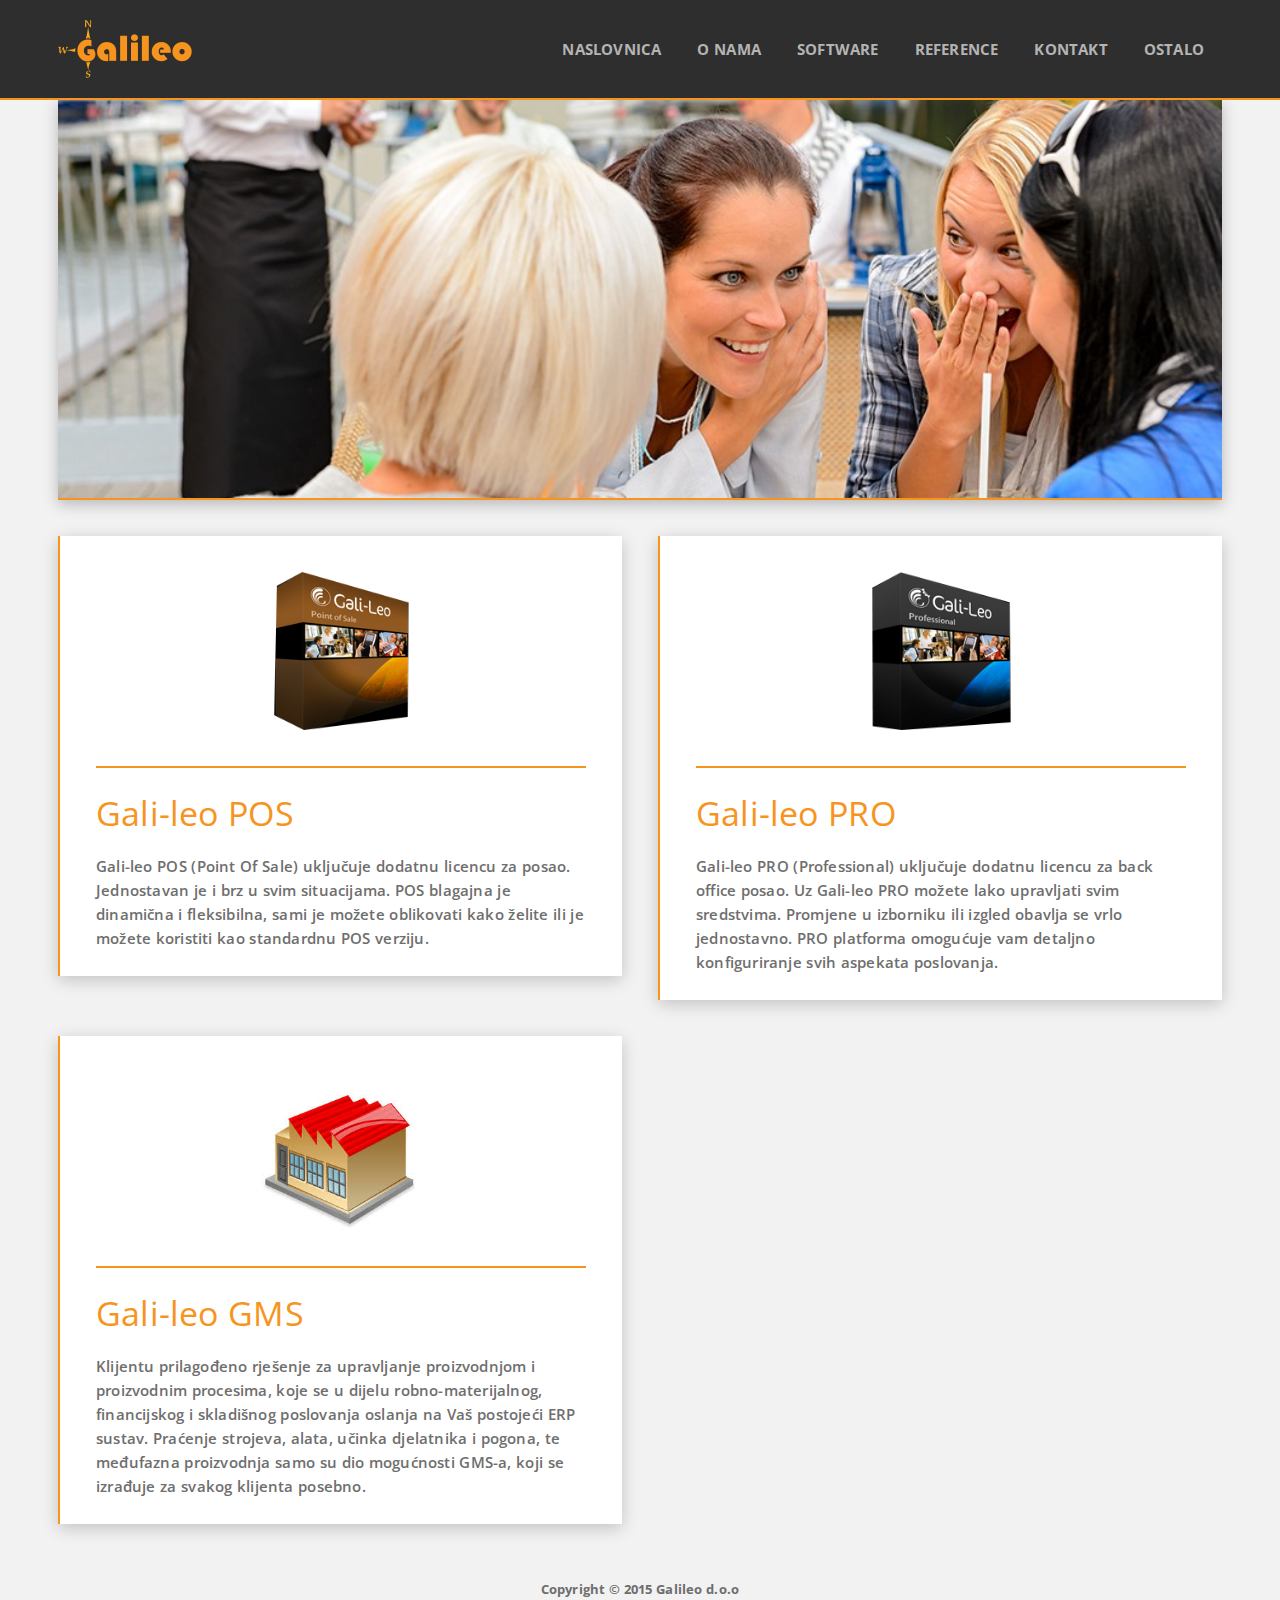
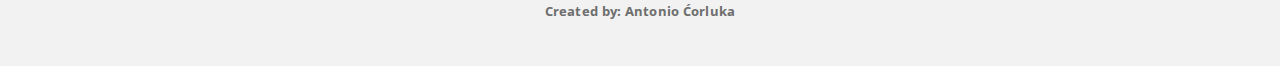
<file: software.html>
﻿<!DOCTYPE html />

<html lang="hr">
    
    <head>
        <title>Software</title>

        <meta charset="utf-8" />
        <meta name="viewport" content="width=device-width, initial-scale=1, maximum-scale=1" />
        <meta name="google-site-verification" content="JOlNksYuxey7e8PG0frOmLperFfN-kMzg70a0FvojX0" />

        <link href="http://fonts.googleapis.com/css?family=Open+Sans:400,300,600,700" rel="stylesheet" type="text/css" />
        <link href="http://fonts.googleapis.com/css?family=Open+Sans+Condensed:700" rel="stylesheet" type="text/css" />

        <link href="css/main/default.css" rel="stylesheet" type="text/css" />
        <link href="css/main/header.css" rel="stylesheet" type="text/css" />
        <link href="css/main/slider.css" rel="stylesheet" type="text/css" />
        <link href="css/main/footer.css" rel="stylesheet" type="text/css" />

        <link href="css/rest/software/software_content.css" rel="stylesheet" type="text/css" />
    </head>

    <body>
        <div class="h_push"></div>
        <header>
            <div class="h_ctr">
                <a class="h_logo" href="/galileo-ba/index.html" target="_self" draggable="false"></a>
                <div class="h_nav">
                    <ul class="h_nav_btns">
                        <li class="h_nav_btn">
                            <i></i>
                            <a href="/galileo-ba/index.html" target="_self" draggable="false">
                                <span>Naslovnica</span>
                            </a>
                        </li>
                        <li class="h_nav_btn">
                            <i></i>
                            <a href="/galileo-ba/about_us.html" target="_self" draggable="false">
                                <span>O nama</span>
                            </a>
                        </li>
                        <li class="h_nav_btn">
                            <i></i>
                            <a href="/galileo-ba/software.html" target="_self" draggable="false">
                                <span>Software</span>
                            </a>
                        </li>
                        <li class="h_nav_btn">
                            <i></i>
                            <a href="/galileo-ba/references.html" target="_self" draggable="false">
                                <span>Reference</span>
                            </a>
                        </li>
                        <li class="h_nav_btn">
                            <i></i>
                            <a href="/galileo-ba/contact.html" target="_self" draggable="false">
                                <span>Kontakt</span>
                            </a>
                        </li>
                        <li class="h_nav_btn">
                            <i></i>
                            <a href="/galileo-ba/others.html" target="_self" draggable="false">
                                <span>Ostalo</span>
                            </a>
                        </li>
                    </ul>
                </div>
                <button type="button" class="open_h_rwd_nav" id="openHeaderRWDNav">
                    Glavni izbornik
                </button>
                <div class="h_rwd_nav">
                    <ul class="h_rwd_nav_btns">
                        <li class="h_rwd_nav_btn">
                            <a href="/galileo-ba/index.html" target="_self" draggable="false">
                                <span>Naslovnica</span>
                            </a>
                        </li>
                        <li class="h_rwd_nav_btn">
                            <a href="/galileo-ba/about_us.html" target="_self" draggable="false">
                                <span>O nama</span>
                            </a>
                        </li>
                        <li class="h_rwd_nav_btn">
                            <a href="/galileo-ba/software.html" target="_self" draggable="false">
                                <span>Software</span>
                            </a>
                        </li>
                        <li class="h_rwd_nav_btn">
                            <a href="/galileo-ba/references.html" target="_self" draggable="false">
                                <span>Reference</span>
                            </a>
                        </li>
                        <li class="h_rwd_nav_btn">
                            <a href="/galileo-ba/contact.html" target="_self" draggable="false">
                                <span>Kontakt</span>
                            </a>
                        </li>
                        <li class="h_rwd_nav_btn">
                            <a href="/galileo-ba/others.html" target="_self" draggable="false">
                                <span>Ostalo</span>
                            </a>
                        </li>
                    </ul>
                </div>
            </div>
        </header>

        <div class="slider">
            <div class="s_ctr">
                <ul id="sliderImgs" class="s_imgs" style="width: 0%; left: 0%;">
                    <li class="s_img" style="width: 0%;">
                        <img src="imgs/main/slider/slider_images/galileo_talk.jpg" draggable="false" />
                    </li>
                    <li class="s_img" style="width: 0%;">
                        <img src="imgs/main/slider/slider_images/galileo_pos.jpg" draggable="false" />
                    </li>
                    <li class="s_img" style="width: 0%;">
                        <img src="imgs/main/slider/slider_images/galileo_pro.jpg" draggable="false" />
                    </li>
                    <li class="s_img" style="width: 0%;">
                        <img src="imgs/main/slider/slider_images/galileo_paper.jpg" draggable="false" />
                    </li>
                </ul>
                <div id="sliderNav" class="s_nav" style="bottom: -42px;">
                    <div id="sliderProgress1" class="s_progress" style="width: 100%; opacity: 1;"></div>
                    <div id="sliderProgress2" class="s_progress" style="width: 0%; opacity: 0;"></div>
                    <div class="s_play_center">
                        <span id="sliderPlay" class="s_play">
                            <span>Pause</span>
                        </span>
                    </div>
                    <div id="sliderPrev" class="s_prev">
                        <span class="s_prev_img"></span>
                        <span class="s_prev_ttl">Prethodna</span>
                    </div>
                    <div id="sliderNext" class="s_next">
                        <span class="s_next_img"></span>
                        <span class="s_next_ttl">Sljedeća</span>
                    </div>
                </div>
            </div>
        </div>

        <div class="content">
            <div class="c_ctr">
                <div class="c_row">
                    <div class="c_col">
                        <div class="c_col_inner">
                            <div class="c_col_img">
                                <img src="imgs/rest/software/software_content/galileo_pos.png" draggable="false" />
                            </div>
                            <div class="c_col_text">
                                <span class="c_col_ttl">
                                    Gali-leo POS
                                </span>
                                <p class="c_row_paragraph">
                                    Gali-leo POS (Point Of Sale) uključuje dodatnu licencu za posao. Jednostavan je i brz u svim situacijama. POS blagajna je dinamična i fleksibilna, sami je možete oblikovati kako želite ili je možete koristiti kao standardnu POS verziju.
                                </p>
                            </div>
                        </div>
                    </div>
                    <div class="c_col">
                        <div class="c_col_inner">
                            <div class="c_col_img">
                                <img src="imgs/rest/software/software_content/galileo_pro.png" draggable="false" />
                            </div>
                            <div class="c_col_text">
                                <span class="c_col_ttl">
                                    Gali-leo PRO
                                </span>
                                <p class="c_row_paragraph">
                                    Gali-leo PRO (Professional) uključuje dodatnu licencu za back office posao. Uz Gali-leo PRO možete lako upravljati svim sredstvima. Promjene u izborniku ili izgled obavlja se vrlo jednostavno. PRO platforma omogućuje vam detaljno konfiguriranje svih aspekata poslovanja.
                                </p>
                            </div>
                        </div>
                    </div>
                </div>
                <div class="c_row">
                    <div class="c_col">
                        <div class="c_col_inner">
                            <div class="c_col_img">
                                <img src="imgs/rest/software/software_content/galileo_gms.png" draggable="false" />
                            </div>
                            <div class="c_col_text">
                                <span class="c_col_ttl">
                                    Gali-leo GMS
                                </span>
                                <p class="c_row_paragraph">
                                    Klijentu prilagođeno rješenje za upravljanje proizvodnjom i proizvodnim procesima, koje se u dijelu robno-materijalnog, financijskog i skladišnog poslovanja oslanja na Vaš postojeći ERP sustav. Praćenje strojeva, alata, učinka djelatnika i pogona, te međufazna proizvodnja samo su dio mogućnosti GMS-a, koji se izrađuje za svakog klijenta posebno.
                                </p>
                            </div>
                        </div>
                    </div>
                    <div class="c_col">
                    </div>
                </div>
            </div>
        </div>

        <footer>
            <div class="f_ctr">
                <div class="f_txt">
                    <span class="copyright">
                        Copyright © 2015 Galileo d.o.o
                    </span><br />
                    <span class="created_by">
                        Created by: Antonio Ćorluka
                    </span>
                </div>
            </div>
        </footer>

        <script src="js/main/eventUtility.js" type="text/javascript"></script>
        <script src="js/main/mouseHandler.js" type="text/javascript"></script>
        <script src="js/main/header.js" type="text/javascript"></script>
        <script src="js/main/slider.js" type="text/javascript"></script>
        <script type="text/javascript">
            onload = function () {
                var sliderImgs = document.getElementById("sliderImgs");
                var sliderImg = document.getElementsByClassName("s_img");
            
                // Setting the width of the slider.
                sliderImgs.style.width = (100 * sliderImg.length) + "%";
            
                // Setting the width of the slider images.
                for (var i = 0; i < sliderImg.length; i++) {
                    sliderImg[i].style.width = (100 / sliderImg.length) + "%";
                }
            };
        </script>
    </body>
</html>
</file>
<file: css/main/default.css>
﻿body {
    margin: 0;
    width: 100%;

    background: #F2F2F2; /* rgb(242, 242, 242) */

    font-family: "Open Sans", sans-serif;
}

/*****************************************************/
/*                                                   */
/*    Common things for page elements. IMPORTANT!    */
/*                                                   */
/*****************************************************/

/* Default style of containers of header, slider, content and footer. */
.h_ctr,
.s_ctr,
.google_maps_ctr,
.c_ctr,
.f_ctr {
    position: relative;
    margin: 0 auto;

    max-width: 1164px;

    overflow: hidden;
}

/* Default style of links. */
a,
a:link {
    display: block;

    color: #FFF; /* rgb(255, 255, 255) */

    text-decoration: none;

    cursor: default;
}

/* Default style of unordered lists. */
ul {
    padding: 0;
    margin: 0;

    list-style: none;
}
</file>
<file: css/main/header.css>
﻿.h_push
{
    width: 100%;
    height: 100px;
    z-index: 1000;
}

header
{
    position: fixed;
    top: 0;
    width: 100%;
    height: 98px;
    border-bottom: 2px solid #F7941E;
    background-color: #2E2E2E;
    z-index: 1001;

}

.h_ctr
{
    padding: 0 18px;
    height: 100%;
}

.h_logo
{
    display: inline-block;
    position: relative;
    float: left;
    width: 134px;
    height: 100%;
    background-image: url("../../imgs/main/header/galileo.png");
    background-position: -20px center;
    background-size: auto 58px;
    background-repeat: no-repeat;
}

.h_nav
{
    display: inline-block;
    position: relative;
    float: right;
    height: 100%;
}

.h_nav_btns
{
    float: right;
    height: 100%;
}

.h_nav_btn
{
    position: relative;
    float: left;
    height: 100%;
}

.h_nav_btn > i
{
    position: absolute;
    bottom: 0;
    width: 100%;
    height: 0%;
    background-color: #F7941E;
    -webkit-transition: height .42s cubic-bezier(.4, 0, .65, .18);
       -moz-transition: height .42s cubic-bezier(.4, 0, .65, .18);
         -o-transition: height .42s cubic-bezier(.4, 0, .65, .18);
            transition: height .42s cubic-bezier(.4, 0, .65, .18);

}

.h_nav_btn:hover > i
{
    height: 100%;
    -webkit-transition: height .42s cubic-bezier(.35, .82, .4, 1);
       -moz-transition: height .42s cubic-bezier(.35, .82, .4, 1);
         -o-transition: height .42s cubic-bezier(.35, .82, .4, 1);
            transition: height .42s cubic-bezier(.35, .82, .4, 1);
}

.h_nav_btn > a,
.h_nav_btn > a:link
{
    position: relative;
    padding: 0 18px;
    height: 100%;
    color: #B4B4B4;
    -webkit-transition: color .42s cubic-bezier(.4, 0, .65, .18);
       -moz-transition: color .42s cubic-bezier(.4, 0, .65, .18);
         -o-transition: color .42s cubic-bezier(.4, 0, .65, .18);
            transition: color .42s cubic-bezier(.4, 0, .65, .18);
}

.h_nav_btn:hover > a
{
    color: #2E2E2E;
    -webkit-transition: color .42s cubic-bezier(.35, .82, .4, 1);
       -moz-transition: color .42s cubic-bezier(.35, .82, .4, 1);
         -o-transition: color .42s cubic-bezier(.35, .82, .4, 1);
            transition: color .42s cubic-bezier(.35, .82, .4, 1);
}

.h_nav_btn > a > span
{
    display: inline-block;
    padding-top: 40px;
    font-family: "Open Sans Condensed", sans-serif;
    font-weight: 700;
    font-size: 15px;
    line-height: 18px;
    text-transform: uppercase;
    letter-spacing: .2px;
    word-spacing: .4px;
}

.open_h_rwd_nav
{
    display: none;
    position: relative;
    float: right;
    padding: 0;
    height: 58px;
    outline: none;
    border: none;
    background: none;
    color: #B4B4B4;
    font-family: "Open Sans Condensed", sans-serif;
    font-weight: 700;
    font-size: 15px;
    line-height: 18px;
    text-transform: uppercase;
    letter-spacing: .2px;
    word-spacing: .4px;
}

.open_h_rwd_nav:hover
{
    color: #FFF;
    -webkit-transition: all .42s cubic-bezier(.35, .82, .4, 1);
       -moz-transition: all .42s cubic-bezier(.35, .82, .4, 1);
         -o-transition: all .42s cubic-bezier(.35, .82, .4, 1);
            transition: all .42s cubic-bezier(.35, .82, .4, 1);
}

.h_rwd_nav
{
    display: none;
    position: absolute;
    top: 58px;
    left: 0;
    width: 100%;
    height: auto;
    background: #1C1C1C;
}

.h_rwd_nav_btns
{
    height: auto;
}

.h_rwd_nav_btn
{
    height: 60px;
}

.h_rwd_nav_btn > a,
.h_rwd_nav_btn > a:link
{
    padding: 0 10px;
    height: 100%;
    background-color: none;
    color: #B4B4B4;
}

.h_rwd_nav_btn:hover > a
{
    background-color: #F7941E;
    color: #1C1C1C;
    -webkit-transition: all .42s cubic-bezier(.35, .82, .4, 1);
       -moz-transition: all .42s cubic-bezier(.35, .82, .4, 1);
         -o-transition: all .42s cubic-bezier(.35, .82, .4, 1);
            transition: all .42s cubic-bezier(.35, .82, .4, 1);
}

.h_rwd_nav_btn > a > span
{
    display: inline-block;
    padding-top: 21px;
    font-family: "Open Sans Condensed", sans-serif;
    font-weight: 700;
    font-size: 15px;
    line-height: 18px;
    text-transform: uppercase;
    letter-spacing: .2px;
    word-spacing: .4px;
}

@media only screen and (max-width: 800px)
{
    .h_push
    {
        height: 0;
    }

    header
    {
        position: relative;
        height: 58px;
        -webkit-transition: height .42s cubic-bezier(.4, 0, .65, .18);
           -moz-transition: height .42s cubic-bezier(.4, 0, .65, .18);
             -o-transition: height .42s cubic-bezier(.4, 0, .65, .18);
                transition: height .42s cubic-bezier(.4, 0, .65, .18);
    }

    header.open
    {
        height: 418px;
    }

    header.close
    {
        height: 58px;
    }

    .h_ctr
    {
        padding: 0 10px;
    }

    .h_logo
    {
        width: 78px;
        height: 58px;
        background-position: -12px center;
        background-size: auto 34px;
    }

    .h_nav
    {
        display: none;
    }

    .open_h_rwd_nav
    {
        display: inline-block;
    }

    .h_rwd_nav
    {
        display: inline-block;
    }
}
</file>
<file: css/main/slider.css>
﻿.slider
{
    height: 400px;
}

.s_ctr
{
    box-shadow: 0 4px 14px rgba(0, 0, 0, .25);
}

.s_imgs
{
    position: relative;
    height: 100%;
     -webkit-transition: left 1s cubic-bezier(.35, .82, .4, 1);
        -moz-transition: left 1s cubic-bezier(.35, .82, .4, 1);
          -o-transition: left 1s cubic-bezier(.35, .82, .4, 1);
             transition: left 1s cubic-bezier(.35, .82, .4, 1);
}

.s_img
{
    float: left;
    width: 1164px;
    height: 100%;
}

.s_img > img
{
    width: 100%;
    height: 100%;
}

.s_nav
{
    position: absolute;
    left: 0;
    width: 100%;
    height: 42px;
    border-top: 2px solid #F7941E;
    background-color: #2E2E2E;
}

.s_progress
{
    position: absolute;
    top: -2px;
    right: 0;
    height: 2px;
    background-color: #FFF;
}

.s_play_center
{
    position: absolute;
    top: 0;
    width: 100%;
    height: 100%;
    text-align: center;
}

.s_play
{
    display: inline-block;
    padding: 0 18px;
    height: 100%;
    color: #B4B4B4;
    text-align: center;
    cursor: default;
    -webkit-transition: color .2s cubic-bezier(.4, 0, .65, .18), background-color .2s cubic-bezier(.4, 0, .65, .18);
       -moz-transition: color .2s cubic-bezier(.4, 0, .65, .18), background-color .2s cubic-bezier(.4, 0, .65, .18);
         -o-transition: color .2s cubic-bezier(.4, 0, .65, .18), background-color .2s cubic-bezier(.4, 0, .65, .18);
            transition: color .2s cubic-bezier(.4, 0, .65, .18), background-color .2s cubic-bezier(.4, 0, .65, .18);
}

.s_play:hover
{
    background-color: #F7941E;
    color: #2E2E2E;
    -webkit-transition: color .2s cubic-bezier(.35, .82, .4, 1), background-color .2s cubic-bezier(.35, .82, .4, 1);
       -moz-transition: color .2s cubic-bezier(.35, .82, .4, 1), background-color .2s cubic-bezier(.35, .82, .4, 1);
         -o-transition: color .2s cubic-bezier(.35, .82, .4, 1), background-color .2s cubic-bezier(.35, .82, .4, 1);
            transition: color .2s cubic-bezier(.35, .82, .4, 1), background-color .2s cubic-bezier(.35, .82, .4, 1);

}

.s_play > span
{
    display: inline-block;
    padding-top: 12px;
    font-weight: 700;
    font-size: 13px;
    line-height: 18px;
    text-transform: uppercase;
    letter-spacing: .2px;
    word-spacing: .4px;
}

.s_prev,
.s_next
{
    position: absolute;
    padding: 0 18px;
    height: 100%;
    cursor: default;
    -webkit-transition: background-color .2s cubic-bezier(.4, 0, .65, .18);
       -moz-transition: background-color .2s cubic-bezier(.4, 0, .65, .18);
         -o-transition: background-color .2s cubic-bezier(.4, 0, .65, .18);
            transition: background-color .2s cubic-bezier(.4, 0, .65, .18);
}

.s_prev
{
    left: 0;
}

.s_next
{
    right: 0;
}

.s_prev:hover,
.s_next:hover
{
    background-color: #F7941E;
    -webkit-transition: background-color .2s cubic-bezier(.35, .82, .4, 1);
       -moz-transition: background-color .2s cubic-bezier(.35, .82, .4, 1);
         -o-transition: background-color .2s cubic-bezier(.35, .82, .4, 1);
            transition: background-color .2s cubic-bezier(.35, .82, .4, 1);
}

.s_prev_ttl,
.s_next_ttl
{
    display: inline-block;
    padding-top: 12px;
    color: #B4B4B4;
    font-weight: 700;
    font-size: 13px;
    text-transform: uppercase;
    line-height: 18px;
    letter-spacing: .2px;
    word-spacing: .4px;
    -webkit-transition: color .2s cubic-bezier(.4, 0, .65, .18);
       -moz-transition: color .2s cubic-bezier(.4, 0, .65, .18);
         -o-transition: color .2s cubic-bezier(.4, 0, .65, .18);
            transition: color .2s cubic-bezier(.4, 0, .65, .18);
}

.s_prev_ttl
{
    float: left;
    padding-left: 12px;
}

.s_next_ttl
{
    float: right;
    padding-right: 12px;
}

.s_prev:hover > .s_prev_ttl,
.s_next:hover > .s_next_ttl
{
    color: #2E2E2E;
    -webkit-transition: color .2s cubic-bezier(.35, .82, .4, 1);
       -moz-transition: color .2s cubic-bezier(.35, .82, .4, 1);
         -o-transition: color .2s cubic-bezier(.35, .82, .4, 1);
            transition: color .2s cubic-bezier(.35, .82, .4, 1);
}

.s_prev_img,
.s_next_img
{
    display: inline-block;
    width: 14px;
    height: 100%;
    background-position: center;
    background-size: 14px;
    background-repeat: no-repeat;
    -webkit-transition: background-image .2s cubic-bezier(.4, 0, .65, .18);
       -moz-transition: background-image .2s cubic-bezier(.4, 0, .65, .18);
         -o-transition: background-image .2s cubic-bezier(.4, 0, .65, .18);
            transition: background-image .2s cubic-bezier(.4, 0, .65, .18);
          
}

.s_prev_img
{
    float: left;
    background-image: url("../../imgs/main/slider/slider_nav/arrow_left.png");
}

.s_next_img
{
    float: right;
    background-image: url("../../imgs/main/slider/slider_nav/arrow_right.png");
}

.s_prev:hover > .s_prev_img
{
    background-image: url("../../imgs/main/slider/slider_nav/arrow_left_hover.png");
    -webkit-transition: background-image .2s cubic-bezier(.35, .82, .4, 1);
       -moz-transition: background-image .2s cubic-bezier(.35, .82, .4, 1);
         -o-transition: background-image .2s cubic-bezier(.35, .82, .4, 1);
            transition: background-image .2s cubic-bezier(.35, .82, .4, 1);
}

.s_next:hover > .s_next_img
{
    background-image: url("../../imgs/main/slider/slider_nav/arrow_right_hover.png");
    -webkit-transition: background-image .2s cubic-bezier(.35, .82, .4, 1);
       -moz-transition: background-image .2s cubic-bezier(.35, .82, .4, 1);
         -o-transition: background-image .2s cubic-bezier(.35, .82, .4, 1);
            transition: background-image .2s cubic-bezier(.35, .82, .4, 1);
}
</file>
<file: css/main/footer.css>
﻿.f_ctr {
    padding: 0 18px;
}

.f_txt {
    padding: 18px 0 44px 0;

    text-align: center;
}

.copyright,
.created_by {
    display: inline-block;

    padding: 2px 0;

    color: #6E6E6E; /* rgb(110, 110, 110) */
    font-weight: 700;
    font-size: 13px;
    line-height: 18px;
    letter-spacing: .2px;
    word-spacing: .4px;
}
</file>
<file: css/rest/home/home_content.css>
﻿.c_ctr
{
    padding: 0 18px;
}

.c_row
{
    margin: 36px 0;
    border-left: 2px solid #F7941E;
    background-color: #FFF;
    box-shadow: 0 4px 16px rgba(0, 0, 0, .2);
}

.c_row_inner {
    padding: 0 36px;
}

.c_row_text {
    display: table-cell;

    width: 50%;

    vertical-align: top;
}

.c_row_ttl {
    display: inline-block;

    padding-top: 22px;

    color: #F7941E; /* rgb(247, 148, 30) */
    font-weight: 400;
    font-size: 34px;
    line-height: 46px;
    letter-spacing: .2px;
    word-spacing: .4px;
}

.c_row_paragraph {
    display: inline-block;

    margin: 0;
    padding: 18px 0 26px 0;

    border-bottom: 2px solid #F7941E; /* rgb(247, 148, 30) */

    color: #6E6E6E; /* rgb(110, 110, 110) */
    font-weight: 600;
    font-size: 15px;
    line-height: 24px;
    letter-spacing: .2px;
    word-spacing: .4px;
}

.c_row_view_more {
    display: inline-block;

    margin: 26px 0;
}

.c_row_view_more > a {
    display: inline-block;

    padding: 10px 18px;

    border: 2px solid #F7941E; /* rgb(247, 148, 30) */

    color: #F7941E; /* rgb(247, 148, 30) */
    font-weight: 700;
    font-size: 15px;
    line-height: 24px;
    text-transform: uppercase;
    letter-spacing: .2px;
    word-spacing: .4px;

    /* Ease-in */
    -webkit-transition: color .2s cubic-bezier(.4, 0, .65, .18), background-color .2s cubic-bezier(.4, 0, .65, .18);
       -moz-transition: color .2s cubic-bezier(.4, 0, .65, .18), background-color .2s cubic-bezier(.4, 0, .65, .18);
         -o-transition: color .2s cubic-bezier(.4, 0, .65, .18), background-color .2s cubic-bezier(.4, 0, .65, .18);
            transition: color .2s cubic-bezier(.4, 0, .65, .18), background-color .2s cubic-bezier(.4, 0, .65, .18);
}

.c_row_view_more > a:hover {
    background-color: #F7941E; /* rgb(247, 148, 30) */

    color: #FFF; /* rgb(255, 255, 255) */

    /* Ease-out */
    -webkit-transition: color .2s cubic-bezier(.35, .82, .4, 1), background-color .2s cubic-bezier(.35, .82, .4, 1);
       -moz-transition: color .2s cubic-bezier(.35, .82, .4, 1), background-color .2s cubic-bezier(.35, .82, .4, 1);
         -o-transition: color .2s cubic-bezier(.35, .82, .4, 1), background-color .2s cubic-bezier(.35, .82, .4, 1);
            transition: color .2s cubic-bezier(.35, .82, .4, 1), background-color .2s cubic-bezier(.35, .82, .4, 1);
}

.c_row_img {
    display: table-cell;

    width: 50%;

    text-align: right;
    
    vertical-align: middle;
}

.c_row_img > img {
    max-width: 358px;
    max-height: 158px;
}

@media only screen and (max-width: 800px)
{

}
</file>
<file: css/rest/about_us/about_us_content.css>
﻿.c_ctr {
    padding: 0 18px;
}

.c_row {
    margin: 36px 0;

    border-left: 2px solid #F7941E; /* rgb(247, 148, 30) */

    background-color: #FFF; /* rgb(255, 255, 255) */

    box-shadow: 0 4px 16px rgba(0, 0, 0, .2);
}

.c_row_inner {
    padding: 0 36px;
}

.c_row_img {
    display: table-cell;

    text-align: left;

    vertical-align: middle;
}

.c_row_img > img {
    max-width: 358px;
    max-height: 158px;
}

.c_row_text {
    display: table-cell;

    padding-left: 36px;

    vertical-align: middle;
}

.c_row_ttl {
    display: inline-block;

    padding-top: 22px;

    color: #F7941E; /* rgb(247, 148, 30) */
    font-weight: 400;
    font-size: 34px;
    line-height: 46px;
    letter-spacing: .2px;
    word-spacing: .4px;
}

.c_row_text > .c_row_paragraph:nth-child(2) {
    padding: 18px 0 26px 0;
}

.c_row_paragraph {
    display: inline-block;

    margin: 0;
    padding: 0 0 26px 0;

    color: #6E6E6E; /* rgb(110, 110, 110) */
    font-weight: 600;
    font-size: 15px;
    line-height: 24px;
    letter-spacing: .2px;
    word-spacing: .4px;
}
</file>
<file: css/rest/contact/google_maps.css>
﻿.google_maps_ctr > iframe {
    width: 100%;
    height: 400px;
}
</file>
<file: css/rest/contact/contact_content.css>
﻿.c_ctr {
    padding: 0 18px;
}

.c_row {
    display: table;
    margin: 36px 0;
    width: 100%;
}

.c_col {
    display: table-cell;
    float: none;
    width: 50%;
    height: 100%;
    vertical-align: top;
    table-layout: fixed;
}

.c_col:first-child {
    padding-right: 18px;
}

.c_col:last-child {
    padding-left: 18px;

    visibility: hidden;
}

.c_col_inner {
    display: inline-block;
    padding: 0 36px;
    height: 100%;
    border-left: 2px solid #F7941E; /* rgb(247, 148, 30) */
    background-color: #FFF;
    box-shadow: 0 4px 16px rgba(0, 0, 0, .2);
}

.c_col_ttl {
    display: inline-block;

    padding-top: 22px;

    color: #F7941E; /* rgb(247, 148, 30) */
    font-weight: 400;
    font-size: 34px;
    line-height: 46px;
    letter-spacing: .2px;
    word-spacing: .4px;
}

.email_ttl {
    display: inline-block;

    padding-top: 18px;

    color: #6E6E6E; /* rgb(110, 110, 110) */
    font-weight: 600;
    font-size: 13px;
    line-height: 18px;
    letter-spacing: .2px;
    word-spacing: .4px;
}

.email_input {
    padding: 4px 0;

    width: 100%;

    outline: none;
    border: none;
    border-bottom: 2px solid #6E6E6E; /* rgb(110, 110, 110) */

    color: #000; /* rgb(0, 0, 0) */
    font-family: "Open Sans", sans-serif;
    font-weight: 600;
    font-size: 15px;
    line-height: 24px;
    letter-spacing: .2px;
    word-spacing: .4px;
}

.email_input:focus {
    border-bottom: 2px solid #F7941E; /* rgb(247, 148, 30) */
}

.email_textarea {
    margin-top: 4px;
    padding: 4px;

    width: 100%;
    min-height: 112px; 

    outline: none;
    border: 2px solid #6E6E6E; /* rgb(110, 110, 110) */

    color: #000; /* rgb(0, 0, 0) */
    font-family: "Open Sans", sans-serif;
    font-weight: 600;
    font-size: 15px;
    line-height: 24px;
    letter-spacing: .2px;
    word-spacing: .4px;
}

.email_textarea:focus {
    border: 2px solid #F7941E; /* rgb(247, 148, 30) */
}

.email_submit {
    display: inline-block;

    margin: 0;
    margin-top: 18px;
    padding: 10px 0;

    width: 100%;

    border: 2px solid #F7941E; /* rgb(247, 148, 30) */
    outline: none;

    background-color: #FFF; /* rgb(255, 255, 255) */

    color: #F7941E; /* rgb(247, 148, 30) */
    font-family: "Open Sans", sans-serif;
    font-weight: 700;
    font-size: 15px;
    line-height: 24px;
    text-transform: uppercase;
    letter-spacing: .2px;
    word-spacing: .4px;

    /* Ease-in */
    -webkit-transition: color .2s cubic-bezier(.4, 0, .65, .18), background-color .2s cubic-bezier(.4, 0, .65, .18);
       -moz-transition: color .2s cubic-bezier(.4, 0, .65, .18), background-color .2s cubic-bezier(.4, 0, .65, .18);
         -o-transition: color .2s cubic-bezier(.4, 0, .65, .18), background-color .2s cubic-bezier(.4, 0, .65, .18);
            transition: color .2s cubic-bezier(.4, 0, .65, .18), background-color .2s cubic-bezier(.4, 0, .65, .18);
}

.email_submit:hover {
    background-color: #F7941E; /* rgb(247, 148, 30) */

    color: #FFF; /* rgb(255, 255, 255) */

    /* Ease-out */
    -webkit-transition: color .2s cubic-bezier(.35, .82, .4, 1), background-color .2s cubic-bezier(.35, .82, .4, 1);
       -moz-transition: color .2s cubic-bezier(.35, .82, .4, 1), background-color .2s cubic-bezier(.35, .82, .4, 1);
         -o-transition: color .2s cubic-bezier(.35, .82, .4, 1), background-color .2s cubic-bezier(.35, .82, .4, 1);
            transition: color .2s cubic-bezier(.35, .82, .4, 1), background-color .2s cubic-bezier(.35, .82, .4, 1);
}
</file>
<file: css/rest/others/others_content.css>
﻿.c_ctr {
    padding: 0 18px;
}

.c_row {
    margin: 36px 0;

    border-left: 2px solid #F7941E; /* rgb(247, 148, 30) */

    background-color: #FFF; /* rgb(255, 255, 255) */

    box-shadow: 0 4px 16px rgba(0, 0, 0, .2);
}

.c_row_inner {
    padding: 0 36px;
}

.c_row_text {
    display: table-cell;

    width: 50%;

    vertical-align: middle;
}

.c_row_ttl {
    display: inline-block;

    padding: 22px 0;

    color: #F7941E; /* rgb(247, 148, 30) */
    font-weight: 400;
    font-size: 26px;
    line-height: 36px;
    letter-spacing: .2px;
    word-spacing: .4px;
}

.c_row_download {
    display: table-cell;

    width: 50%;

    text-align: right;
    
    vertical-align: middle;
}

.c_row_download_btn {
    display: inline-block;

    margin: 26px 0;
}

.c_row_download_btn > a {
    display: inline-block;

    padding: 10px 18px;

    border: 2px solid #F7941E; /* rgb(247, 148, 30) */

    color: #F7941E; /* rgb(247, 148, 30) */
    font-weight: 700;
    font-size: 15px;
    line-height: 24px;
    text-transform: uppercase;
    letter-spacing: .2px;
    word-spacing: .4px;

    /* Ease-in */
    -webkit-transition: color .2s cubic-bezier(.4, 0, .65, .18), background-color .2s cubic-bezier(.4, 0, .65, .18);
       -moz-transition: color .2s cubic-bezier(.4, 0, .65, .18), background-color .2s cubic-bezier(.4, 0, .65, .18);
         -o-transition: color .2s cubic-bezier(.4, 0, .65, .18), background-color .2s cubic-bezier(.4, 0, .65, .18);
            transition: color .2s cubic-bezier(.4, 0, .65, .18), background-color .2s cubic-bezier(.4, 0, .65, .18);
}

.c_row_download_btn > a:hover {
    background-color: #F7941E; /* rgb(247, 148, 30) */

    color: #FFF; /* rgb(255, 255, 255) */

    /* Ease-out */
    -webkit-transition: color .2s cubic-bezier(.35, .82, .4, 1), background-color .2s cubic-bezier(.35, .82, .4, 1);
       -moz-transition: color .2s cubic-bezier(.35, .82, .4, 1), background-color .2s cubic-bezier(.35, .82, .4, 1);
         -o-transition: color .2s cubic-bezier(.35, .82, .4, 1), background-color .2s cubic-bezier(.35, .82, .4, 1);
            transition: color .2s cubic-bezier(.35, .82, .4, 1), background-color .2s cubic-bezier(.35, .82, .4, 1);
}
</file>
<file: css/rest/references/references_content.css>
﻿.c_ctr {
    padding: 0 18px;
}

.c_row {
    display: table;

    margin: 36px 0;

    width: 100%;
}

.c_col {
    display: table-cell;

    width: 50%;

    table-layout: fixed;
}

.c_col:first-child {
    padding-right: 18px;
}

.c_col:last-child {
    padding-left: 18px;
}

.c_col_inner {
    border-left: 2px solid #F7941E; /* rgb(247, 148, 30) */

    background-color: #FFF; /* rgb(255, 255, 255) */

    box-shadow: 0 4px 16px rgba(0, 0, 0, .2);
}

.c_col_img {
    display: table-cell;

    text-align: left;

    vertical-align: middle;
}

.c_col_img > img {
    margin: 36px 0 36px 22px;

    width: 192px;
    height: 108px;
}

.c_col_text {
    display: table-cell;

    padding-left: 22px;

    vertical-align: middle;
}

.c_col_ttl {
    display: inline-block;

    color: #F7941E; /* rgb(247, 148, 30) */
    font-weight: 400;
    font-size: 26px;
    line-height: 36px;
    letter-spacing: .2px;
    word-spacing: .4px;
}

.c_col_location {
    display: inline-block;
    
    padding-top: 4px;

    color: #6E6E6E; /* rgb(110, 110, 110) */
    font-weight: 600;
    font-size: 15px;
    line-height: 24px;
    letter-spacing: .2px;
    word-spacing: .4px;
}
</file>
<file: css/rest/software/software_content.css>
﻿.c_ctr {
    padding: 0 18px;
}

.c_row {
    display: table;

    margin: 36px 0;

    width: 100%;
}

.c_col {
    display: table-cell;

    float: none;

    width: 50%;
    height: 100%;

    vertical-align: top;

    table-layout: fixed;
}

.c_col:first-child {
    padding-right: 18px;
}

.c_col:last-child {
    padding-left: 18px;
}

.c_col_inner {
    display: inline-block;

    padding: 0 36px;

    height: 100%;
    
    border-left: 2px solid #F7941E; /* rgb(247, 148, 30) */

    background-color: #FFF; /* rgb(255, 255, 255) */

    box-shadow: 0 4px 16px rgba(0, 0, 0, .2);
}

.c_col_img {
    border-bottom: 2px solid #F7941E; /* rgb(247, 148, 30) */

    text-align: center;
}

.c_col_img > img {
    margin: 36px 0;

    max-height: 158px;
}

.c_col_text {
    vertical-align: top;
}

.c_col_ttl {
    display: inline-block;

    padding-top: 22px;

    color: #F7941E; /* rgb(247, 148, 30) */
    font-weight: 400;
    font-size: 34px;
    line-height: 46px;
    letter-spacing: .2px;
    word-spacing: .4px;
}

.c_row_paragraph {
    display: inline-block;

    margin: 0;
    padding: 18px 0 26px 0;

    color: #6E6E6E; /* rgb(110, 110, 110) */
    font-weight: 600;
    font-size: 15px;
    line-height: 24px;
    letter-spacing: .2px;
    word-spacing: .4px;
}
</file>
